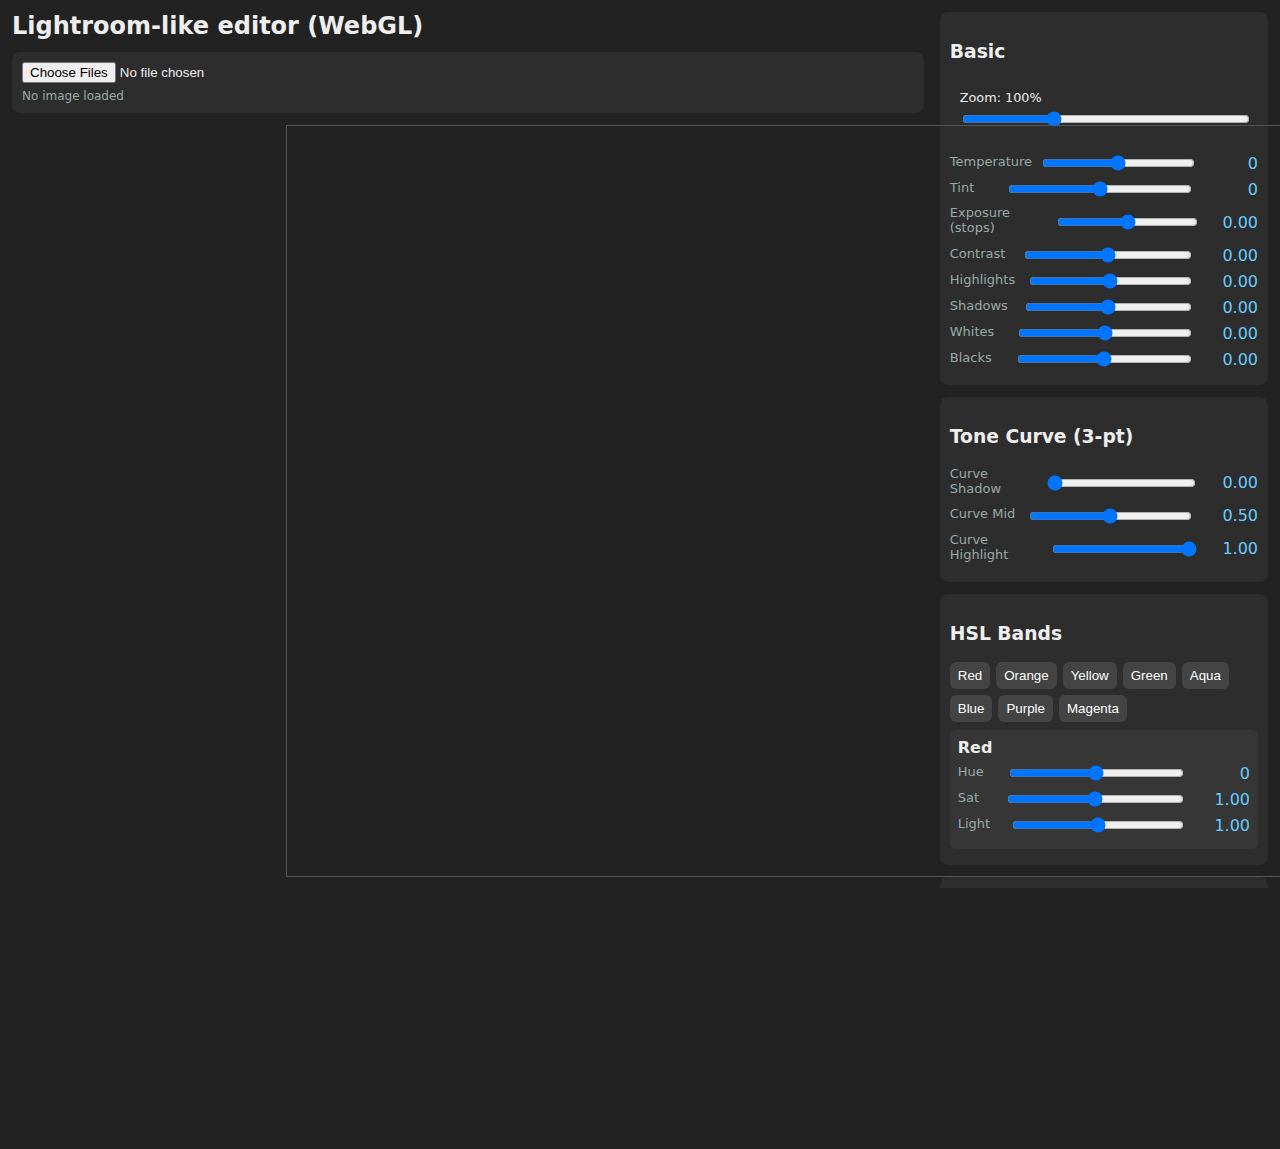
<file: frontend/free_user.html>
<!doctype html>
<html lang="en">
<head>
<meta charset="utf-8" />
<title>Lightroom-style Editor — WebGL + HTML controls</title>
<meta name="viewport" content="width=device-width,initial-scale=1" />
<link rel="stylesheet" href="./css/main.css">
<style>
  :root {
    --bg:#222; --card:#2d2d2d; --muted:#9aa; --accent:#6cf;
  }
  body{margin:12px;font-family:Inter,system-ui,Segoe UI,Roboto,Arial;background:var(--bg);color:#eee;display:flex;gap:16px}
  main{flex:1 1 auto;min-width:300px}
  aside{width:360px;max-height:calc(100vh - 24px);overflow:auto}
  .card{background:var(--card);padding:10px;border-radius:8px;margin-bottom:12px}
  .card-img{margin-left: 30%; width: 1000px; height: 1000px;}
  h2{margin:0 0 12px 0}
  canvas{width:100%;height:auto;display:block; transform: rotateX(180deg);}
  /* canvas{width:100%;height:auto;display:block; transform: rotateX(180deg);} */
  .row{display:flex;gap:8px;align-items:center;margin:6px 0}
  .row label{flex:1 1 auto;color:var(--muted);font-size:13px}
  .row input[type=range]{flex:1 1 160px}
  .value{width:56px;text-align:right;color:var(--accent);font-variant-numeric:tabular-nums}
  .group{padding:8px;border-radius:6px;background:#363636;margin-bottom:6px}
  button{background:#444;color:#fff;border:0;padding:6px 8px;border-radius:6px;cursor:pointer}
  button:hover{background:#555}
  @media(max-width:900px){body{flex-direction:column}aside{width:100%;order:2}main{order:1}}

  /* layers */
  .layer-panel {
  display: flex;
  flex-direction: column;
  gap: 6px;
}

.layer-item {
  display: flex;
  align-items: center;
  gap: 8px;
  padding: 4px 6px;
  background: #222;
  color: #eee;
  border: 1px solid #444;
  cursor: pointer;
}

.layer-item.active {
  background: #0055ff;
  color: #fff;
}

.layer-thumb {
  width: 40px;
  height: 30px;
  object-fit: cover;
  border: 1px solid #555;
}

.layer-name {
  flex: 1;
  background: transparent;
  border: none;
  color: inherit;
  font-size: 14px;
}

.layer-name:focus {
  outline: none;
  background: #333;
}

.layer-controls {
  display: flex;
  gap: 6px;
}
</style>
</head>
<body>
  <main>
    <h2>Lightroom-like editor (WebGL)</h2>

    <div class="card">
       <!-- <input id="fileInput" type="file"
       accept=".jpg,.jpeg,.png,.webp,.gif,.bmp,.avif,.cr2,.nef,.arw,.dng,.orf,.raf,.rw2"> -->
       <input 
          id="fileInput" 
          type="file" 
          multiple accept=".jpg,.jpeg,.png,.webp,.gif,.bmp,.avif,.cr2,.nef,.arw,.dng,.orf,.raf,.rw2"
        >

      <div id="status" style="font-size:12px;color:var(--muted);margin-top:6px">No image loaded</div>
    </div>


    <div class="card-img" style= "overflow:hidden;">
      <canvas id="glcanvas" width="800" height="600" style="display:block;"></canvas>
    </div>

    <!-- Gallery strip -->
    <div id="gallery" style="display:flex; overflow-x:auto; gap:8px; margin-top:12px;"></div>

  </main>

  <aside>
    <div id="controls">
      <!-- Basic panel -->
      <div class="card">
        <h3>Basic</h3>

        <div class="card">
          <label>Zoom: <span id="zoomVal">100%</span></label>
          <input id="zoomSlider" type="range" min="10" max="300" value="100">
        </div>

        <div class="row">
          <label for="temp">Temperature</label>
          <input id="temp" type="range" min="-2" max="2" step="0.1" value="0">
          <div class="value" id="tempVal">0</div>
        </div>

        <div class="row">
          <label for="tint">Tint</label>
          <input id="tint" type="range" min="-100" max="100" step="1" value="0">
          <div class="value" id="tintVal">0</div>
        </div>

        <div class="row">
          <label for="exposure">Exposure (stops)</label>
          <input id="exposure" type="range" min="-2" max="2" step="0.01" value="0">
          <div class="value" id="exposureVal">0.00</div>
        </div>

        <div class="row">
          <label for="contrast">Contrast</label>
          <input id="contrast" type="range" min="-1" max="1" step="0.01" value="0">
          <div class="value" id="contrastVal">0.00</div>
        </div>

        <div class="row">
          <label for="highlights">Highlights</label>
          <input id="highlights" type="range" min="-1" max="1" step="0.01" value="0">
          <div class="value" id="highlightsVal">0.00</div>
        </div>

        <div class="row">
          <label for="shadows">Shadows</label>
          <input id="shadows" type="range" min="-1" max="1" step="0.01" value="0">
          <div class="value" id="shadowsVal">0.00</div>
        </div>

        <div class="row">
          <label for="whites">Whites</label>
          <input id="whites" type="range" min="-1" max="1" step="0.01" value="0">
          <div class="value" id="whitesVal">0.00</div>
        </div>

        <div class="row">
          <label for="blacks">Blacks</label>
          <input id="blacks" type="range" min="-1" max="1" step="0.01" value="0">
          <div class="value" id="blacksVal">0.00</div>
        </div>
      </div>

      <!-- Curve -->
      <div class="card">
        <h3>Tone Curve (3-pt)</h3>
        <div class="row">
          <label for="curveShadow">Curve Shadow</label>
          <input id="curveShadow" type="range" min="0" max="1" step="0.01" value="0">
          <div class="value" id="curveShadowVal">0.00</div>
        </div>
        <div class="row">
          <label for="curveMid">Curve Mid</label>
          <input id="curveMid" type="range" min="0" max="1" step="0.01" value="0.5">
          <div class="value" id="curveMidVal">0.50</div>
        </div>
        <div class="row">
          <label for="curveHighlight">Curve Highlight</label>
          <input id="curveHighlight" type="range" min="0" max="1" step="0.01" value="1">
          <div class="value" id="curveHighlightVal">1.00</div>
        </div>
      </div>

      <!-- HSL -->
      <div class="card">
        <h3>HSL Bands</h3>
        <div style="display:flex;gap:6px;flex-wrap:wrap;margin-bottom:8px">
          <button onclick="showHSL('Red')">Red</button>
          <button onclick="showHSL('Orange')">Orange</button>
          <button onclick="showHSL('Yellow')">Yellow</button>
          <button onclick="showHSL('Green')">Green</button>
          <button onclick="showHSL('Aqua')">Aqua</button>
          <button onclick="showHSL('Blue')">Blue</button>
          <button onclick="showHSL('Purple')">Purple</button>
          <button onclick="showHSL('Magenta')">Magenta</button>
        </div>
        <div id="hslContainer"></div>
      </div>

      <!-- Calibration -->
      <div class="card">
        <h3>Calibration</h3>

        <div class="row">
          <label for="shadowHue">Shadow Hue</label>
          <input id="shadowHue" type="range" min="-180" max="180" step="1" value="0">
          <div class="value" id="shadowHueVal">0</div>
        </div>
        <div class="row">
          <label for="shadowTint">Shadow Tint</label>
          <input id="shadowTint" type="range" min="0" max="2" step="0.01" value="1">
          <div class="value" id="shadowTintVal">1.00</div>
        </div>

        <div style="margin-top:6px;font-size:12px;color:var(--muted)">Primaries</div>

        <div class="row">
          <label for="redHue">Red Hue</label>
          <input id="redHue" type="range" min="-30" max="30" step="0.5" value="0">
          <div class="value" id="redHueVal">0</div>
        </div>
        <div class="row">
          <label for="redSat">Red Sat</label>
          <input id="redSat" type="range" min="0" max="2" step="0.01" value="1">
          <div class="value" id="redSatVal">1.00</div>
        </div>

        <div class="row">
          <label for="greenHue">Green Hue</label>
          <input id="greenHue" type="range" min="-30" max="30" step="0.5" value="0">
          <div class="value" id="greenHueVal">0</div>
        </div>
        <div class="row">
          <label for="greenSat">Green Sat</label>
          <input id="greenSat" type="range" min="0" max="2" step="0.01" value="1">
          <div class="value" id="greenSatVal">1.00</div>
        </div>

        <div class="row">
          <label for="blueHue">Blue Hue</label>
          <input id="blueHue" type="range" min="-30" max="30" step="0.5" value="0">
          <div class="value" id="blueHueVal">0</div>
        </div>
        <div class="row">
          <label for="blueSat">Blue Sat</label>
          <input id="blueSat" type="range" min="0" max="2" step="0.01" value="1">
          <div class="value" id="blueSatVal">1.00</div>
        </div>
      </div>

      <!-- Add Layer -->
      <!-- <div class="card">
        <h3>Layers</h3>
        <div style="display:flex; gap:8px; align-items:center; margin-bottom:8px">
          <label for="layerSelect">Active Layer:</label>
          <select id="layerSelect"></select>
          <button id="addLayerBtn">Add Layer</button>
        </div>
        <div id="layerStatus" style="font-size:12px; color:var(--muted)">No layer selected</div>
      </div> -->
      <div class="card">
        <h3>Layers</h3>
        <div id="layerPanel" class="layer-panel"></div>
        <button id="addLayerBtn">+ Add Layer</button>
      </div>




      <!-- Save -->
      <div class="card">
        <div class="card">
          <input id="filenameInput" type="text" placeholder="Enter filename" />
          <select id="fileTypeSelect">
            <option value="png">PNG (.png)</option>
            <option value="jpeg">JPEG (.jpeg)</option>
            <option value="webp">WebP (.webp)</option>
          </select>
          <button id="saveBtn">Save Image</button>
          <div id="saveStatus" style="font-size:12px;color:var(--muted);margin-top:6px">
            Ready
          </div>
        </div>
      </div>


    </div>
  </aside>



<!-- for .CR2 -->
<!-- <script src="./js/rawwasm.js"></script>   -->
<!-- <script type="module" src="https://cdn.jsdelivr.net/npm/libraw-wasm@0.1.4/dist/libraw.js"></script> -->




<script>

const galleryEl = document.getElementById('gallery');

// Store image metadata
const images = [];
let currentImageIndex = null;
let copiedSettings = null;

// Simulated edit settings
// function getEditSettings(image) {
//   return image.settings || { exposure: 1.0, contrast: 1.0 };
// }


/* ---------- WebGL setup and shader (complete) ---------- */
const canvas = document.getElementById('glcanvas');
const gl = canvas.getContext('webgl');
if(!gl){ alert('WebGL not supported'); throw new Error('WebGL not supported'); }

/* ---------- Zoom logic with slider ---------- */

const zoomSlider = document.getElementById('zoomSlider'); 
const zoomVal = document.getElementById('zoomVal');

zoomSlider.addEventListener('input', () => {
  const scale = Number(zoomSlider.value) / 100;
  canvas.style.transform = `scale(${scale}) rotateX(180deg)`;
  // canvas.style.transformOrigin = 'top left';
  zoomVal.textContent = `${zoomSlider.value}%`;
});

/* ---------- Zoom logic with mouse scroll and cursor moving ---------- */

canvas.addEventListener('wheel', (event) => {
  if (!event.ctrlKey) return; // Ignore scroll unless Ctrl is held

  event.preventDefault(); // Prevent page zoom or scroll

  const delta = Math.sign(event.deltaY); // -1 for zoom in, 1 for zoom out
  let currentZoom = Number(zoomSlider.value);

  const step = 10;
  currentZoom -= delta * step;

  currentZoom = Math.max(zoomSlider.min, Math.min(zoomSlider.max, currentZoom));

  zoomSlider.value = currentZoom;
  const scale = currentZoom / 100;
  canvas.style.transform = `scale(${scale}) rotateX(180deg)`;
  zoomVal.textContent = `${currentZoom}%`;
});

let isDragging = false;
let startX = 0;
let startY = 0;
let offsetX = 0;
let offsetY = 0;
// const { offsetX, offsetY } = window; // use your stored offsets

canvas.addEventListener('mousedown', (e) => {
  isDragging = true;
  startX = e.clientX;
  startY = e.clientY;
});

canvas.addEventListener('mousemove', (e) => {
  if (!isDragging) return;

  const dx = e.clientX - startX;
  const dy = e.clientY - startY;

  offsetX += dx;
  offsetY += dy;

  startX = e.clientX;
  startY = e.clientY;

  applyTransform();
});

canvas.addEventListener('mouseup', () => {
  isDragging = false;
});

canvas.addEventListener('mouseleave', () => {
  isDragging = false;
});

function applyTransform() {
  const scale = Number(zoomSlider.value) / 100;
  canvas.style.transform = `translate(${offsetX}px, ${offsetY}px) scale(${scale}) rotateX(180deg)`;
}


// Save logic
const saveStatus = document.getElementById('saveStatus');
const fileTypeSelect = document.getElementById('fileTypeSelect');

async function saveWebGLCanvas(filenameBase = 'canvas-image') {
  const width = canvas.width;
  const height = canvas.height;
  const gl = canvas.getContext('webgl');

  saveStatus.textContent = 'Preparing download…';

  // Read pixels
  const pixels = new Uint8Array(width * height * 4);
  gl.readPixels(0, 0, width, height, gl.RGBA, gl.UNSIGNED_BYTE, pixels);

  // Offscreen canvas
  const off = document.createElement('canvas');
  off.width = width;
  off.height = height;
  const ctx = off.getContext('2d');
  const imageData = ctx.createImageData(width, height);
  imageData.data.set(pixels);

  // Flip vertically
  ctx.save();
  ctx.translate(0, height);
  ctx.scale(1, -1);
  ctx.putImageData(imageData, 0, 0);
  ctx.restore();

  // Determine type and extension
  const ext = fileTypeSelect.value; // "png", "jpeg", "webp"
  const mime = `image/${ext}`;
  const filename = `${filenameBase}.${ext}`;

  try {
    const blob = await new Promise(res => off.toBlob(res, mime, 0.92));

    if (window.showSaveFilePicker) {
      try {
        const handle = await window.showSaveFilePicker({
          suggestedName: filename,
          types: [{ description: `${ext.toUpperCase()} Image`, accept: { [mime]: [`.${ext}`] } }]
        });
        const writable = await handle.createWritable();
        await writable.write(blob);
        await writable.close();
        saveStatus.textContent = 'File saved successfully ✔';
        return;
      } catch (err) {
        console.warn('Picker failed, falling back:', err);
      }
    }

    // Fallback: auto-download
    const url = URL.createObjectURL(blob);
    const a = document.createElement('a');
    a.href = url;
    a.download = filename;
    document.body.appendChild(a);
    a.click();
    document.body.removeChild(a);
    URL.revokeObjectURL(url);

    saveStatus.textContent = 'Download started ⬇';
  } catch (err) {
    console.error('Save failed:', err);
    saveStatus.textContent = 'Save failed ✖';
  }
}

saveBtn.addEventListener('click', () => {
  draw(); // ensure GPU buffer is up to date
  const baseName = filenameInput.value.trim() || 'canvas-image';
  saveWebGLCanvas(baseName);
});






/* Vertex shader */
const vsSrc = `
attribute vec2 a_pos;
attribute vec2 a_uv;
varying vec2 v_uv;
void main() {
  v_uv = a_uv;
  gl_Position = vec4(a_pos, 0.0, 1.0);
}
`;

/* Fragment shader: Basic + Curve + HSL + Calibration */
const fsSrc = `
precision mediump float;
varying vec2 v_uv;
uniform sampler2D u_tex;

/* Basic adjustments */
uniform float u_temp;   // -1..1
uniform float u_tint;   // -1..1
uniform float u_exposure;   // stops (-2..2)
uniform float u_contrast;   // -1..1
uniform float u_highlights; // -1..1
uniform float u_shadows;    // -1..1
uniform float u_whites;     // -1..1
uniform float u_blacks;     // -1..1

/* Curve (3-pt) */
uniform float u_curveShadow;
uniform float u_curveMid;
uniform float u_curveHighlight;

/* HSL bands (8*3) */
uniform float u_hue0; uniform float u_sat0; uniform float u_lig0;
uniform float u_hue1; uniform float u_sat1; uniform float u_lig1;
uniform float u_hue2; uniform float u_sat2; uniform float u_lig2;
uniform float u_hue3; uniform float u_sat3; uniform float u_lig3;
uniform float u_hue4; uniform float u_sat4; uniform float u_lig4;
uniform float u_hue5; uniform float u_sat5; uniform float u_lig5;
uniform float u_hue6; uniform float u_sat6; uniform float u_lig6;
uniform float u_hue7; uniform float u_sat7; uniform float u_lig7;

/* Calibration */
uniform float u_shadowHue;
uniform float u_shadowTint;
uniform float u_redHue; uniform float u_redSat;
uniform float u_greenHue; uniform float u_greenSat;
uniform float u_blueHue; uniform float u_blueSat;

/* Helpers: RGB <-> HSL */
vec3 rgb2hsl(vec3 c){
  float maxc = max(max(c.r,c.g),c.b);
  float minc = min(min(c.r,c.g),c.b);
  float h = 0.0; float s = 0.0; float l = (maxc + minc) * 0.5;
  if(maxc != minc){
    float d = maxc - minc;
    s = l > 0.5 ? d / (2.0 - maxc - minc) : d / (maxc + minc);
    if(maxc == c.r) h = (c.g - c.b) / d + (c.g < c.b ? 6.0 : 0.0);
    else if(maxc == c.g) h = (c.b - c.r) / d + 2.0;
    else h = (c.r - c.g) / d + 4.0;
    h /= 6.0;
  }
  return vec3(h,s,l);
}
float hue2rgb(float p, float q, float t){
  if(t < 0.0) t += 1.0;
  if(t > 1.0) t -= 1.0;
  if(t < 1.0/6.0) return p + (q - p) * 6.0 * t;
  if(t < 1.0/2.0) return q;
  if(t < 2.0/3.0) return p + (q - p) * (2.0/3.0 - t) * 6.0;
  return p;
}
vec3 hsl2rgb(vec3 hsl){
  float h=hsl.x, s=hsl.y, l=hsl.z;
  if(s==0.0) return vec3(l);
  float q = l < 0.5 ? l*(1.0+s) : l + s - l*s;
  float p = 2.0*l - q;
  return vec3( hue2rgb(p,q,h+1.0/3.0), hue2rgb(p,q,h), hue2rgb(p,q,h-1.0/3.0) );
}

/* HSL band selector (8 bands) */
void getAdjustments(int band, out float hueShift, out float satScale, out float ligScale){
  if(band==0){hueShift=u_hue0; satScale=u_sat0; ligScale=u_lig0;}
  else if(band==1){hueShift=u_hue1; satScale=u_sat1; ligScale=u_lig1;}
  else if(band==2){hueShift=u_hue2; satScale=u_sat2; ligScale=u_lig2;}
  else if(band==3){hueShift=u_hue3; satScale=u_sat3; ligScale=u_lig3;}
  else if(band==4){hueShift=u_hue4; satScale=u_sat4; ligScale=u_lig4;}
  else if(band==5){hueShift=u_hue5; satScale=u_sat5; ligScale=u_lig5;}
  else if(band==6){hueShift=u_hue6; satScale=u_sat6; ligScale=u_lig6;}
  else {hueShift=u_hue7; satScale=u_sat7; ligScale=u_lig7;}
}

/* small helpers for calibration primaries */
float weightSmooth(float dist, float sigma){ return exp(-0.5*(dist/sigma)*(dist/sigma)); }
const float RED_HUE = 0.0;
const float GREEN_HUE = 120.0/360.0;
const float BLUE_HUE = 240.0/360.0;
float hueDist(float a, float b){
  float d = abs(a - b);
  return min(d, 1.0 - d);
}

/* simple 3-pt curve */
float applyCurve(float lum) {
  if(lum < 0.5) {
    float t = lum / 0.5;
    return mix(u_curveShadow, u_curveMid, t);
  } else {
    float t = (lum - 0.5) / 0.5;
    return mix(u_curveMid, u_curveHighlight, t);
  }
}

void main(){
  vec4 tex = texture2D(u_tex, v_uv);
  vec3 rgb = tex.rgb;

  // ---------- White balance (approx) ----------
  rgb.r *= (1.0 + u_temp * 0.15);
  rgb.b *= (1.0 - u_temp * 0.15);
  rgb.g *= (1.0 + u_tint * 0.06);
  rgb = clamp(rgb, 0.0, 1.0);

  // ---------- Exposure ----------
  rgb *= pow(2.0, u_exposure);

  // ---------- Contrast around 0.5 ----------
  rgb = (rgb - 0.5) * (1.0 + u_contrast) + 0.5;

  // ---------- Local tonal adjustments ----------
  float lum = dot(rgb, vec3(0.2126,0.7152,0.0722));
  float hFactor = smoothstep(0.5, 1.0, lum);       // highlights weight
  float sFactor = 1.0 - smoothstep(0.0, 0.5, lum); // shadows weight

  // Apply highlights/shadows/whites/blacks with scaled influence
  rgb += u_highlights * 0.25 * hFactor;
  rgb += u_shadows   * 0.25 * sFactor;
  rgb += u_whites    * 0.15 * smoothstep(0.8,1.0,lum);
  rgb += u_blacks    * 0.15 * (1.0 - smoothstep(0.0,0.2,lum));

  rgb = clamp(rgb, 0.0, 1.0);

  // ---------- Tone curve (soft blend) ----------
  float curveY = applyCurve(lum);
  rgb = mix(rgb, vec3(curveY), 0.25);

  // ---------- HSL per-band ----------
  vec3 hsl = rgb2hsl(rgb);
  int band = int(floor(hsl.x * 8.0)); // 0..7
  float hueShift, satScale, ligScale;
  getAdjustments(band, hueShift, satScale, ligScale);
  hsl.x = fract(hsl.x + hueShift / 360.0);
  hsl.y = clamp(hsl.y * satScale, 0.0, 1.0);
  hsl.z = clamp(hsl.z * ligScale, 0.0, 1.0);
  rgb = hsl2rgb(hsl);

  // ---------- Shadows calibration ----------
  float lum2 = dot(rgb, vec3(0.2126,0.7152,0.0722));
  float shadowFactor = smoothstep(0.0, 0.5, 1.0 - lum2);
  if(shadowFactor > 0.0001) {
    vec3 sh = rgb2hsl(rgb);
    sh.x = fract(sh.x + (u_shadowHue / 360.0) * shadowFactor);
    sh.y = clamp(sh.y * mix(1.0, u_shadowTint, shadowFactor), 0.0, 1.0);
    rgb = hsl2rgb(sh);
  }

  // ---------- RGB primaries calibration ----------
  vec3 p = rgb2hsl(rgb);
  float dR = hueDist(p.x, RED_HUE); float wR = weightSmooth(dR, 0.08);
  p.x = fract(p.x + (u_redHue / 360.0) * wR);
  p.y = clamp(p.y * mix(1.0, u_redSat, wR), 0.0, 1.0);

  float dG = hueDist(p.x, GREEN_HUE); float wG = weightSmooth(dG, 0.08);
  p.x = fract(p.x + (u_greenHue / 360.0) * wG);
  p.y = clamp(p.y * mix(1.0, u_greenSat, wG), 0.0, 1.0);

  float dB = hueDist(p.x, BLUE_HUE); float wB = weightSmooth(dB, 0.08);
  p.x = fract(p.x + (u_blueHue / 360.0) * wB);
  p.y = clamp(p.y * mix(1.0, u_blueSat, wB), 0.0, 1.0);

  rgb = hsl2rgb(p);

  gl_FragColor = vec4(rgb, tex.a);
}
`;

/* ---------- compile + link helpers ---------- */
function compileShader(type, src){
  const sh = gl.createShader(type);
  gl.shaderSource(sh, src);
  gl.compileShader(sh);
  if(!gl.getShaderParameter(sh, gl.COMPILE_STATUS)){
    const msg = gl.getShaderInfoLog(sh);
    console.error("Shader compile error:", msg);
    throw new Error(msg);
  }
  return sh;
}
function linkProgram(vs, fs){
  const p = gl.createProgram();
  gl.attachShader(p, vs); gl.attachShader(p, fs);
  gl.linkProgram(p);
  if(!gl.getProgramParameter(p, gl.LINK_STATUS)){
    const msg = gl.getProgramInfoLog(p);
    console.error("Program link error:", msg);
    throw new Error(msg);
  }
  return p;
}

const prog = linkProgram(compileShader(gl.VERTEX_SHADER, vsSrc), compileShader(gl.FRAGMENT_SHADER, fsSrc));
gl.useProgram(prog);

/* ---------- quad attributes ---------- */
const quad = new Float32Array([
  -1, -1,  0, 0,
   1, -1,  1, 0,
  -1,  1,  0, 1,
   1,  1,  1, 1,
]);
const buf = gl.createBuffer();
gl.bindBuffer(gl.ARRAY_BUFFER, buf);
gl.bufferData(gl.ARRAY_BUFFER, quad, gl.STATIC_DRAW);

const a_pos = gl.getAttribLocation(prog, "a_pos");
const a_uv  = gl.getAttribLocation(prog, "a_uv");
gl.enableVertexAttribArray(a_pos);
gl.enableVertexAttribArray(a_uv);
gl.vertexAttribPointer(a_pos, 2, gl.FLOAT, false, 16, 0);
gl.vertexAttribPointer(a_uv,  2, gl.FLOAT, false, 16, 8);

/* ---------- uniform locations ---------- */
/* basic */
const basicUniforms = {
  temp: gl.getUniformLocation(prog, "u_temp"),
  tint: gl.getUniformLocation(prog, "u_tint"),
  exposure: gl.getUniformLocation(prog, "u_exposure"),
  contrast: gl.getUniformLocation(prog, "u_contrast"),
  highlights: gl.getUniformLocation(prog, "u_highlights"),
  shadows: gl.getUniformLocation(prog, "u_shadows"),
  whites: gl.getUniformLocation(prog, "u_whites"),
  blacks: gl.getUniformLocation(prog, "u_blacks"),
  curveShadow: gl.getUniformLocation(prog, "u_curveShadow"),
  curveMid: gl.getUniformLocation(prog, "u_curveMid"),
  curveHighlight: gl.getUniformLocation(prog, "u_curveHighlight")
};

/* HSL */
const uniforms = {};
for(let i=0;i<8;i++){
  uniforms[`hue${i}`] = gl.getUniformLocation(prog, `u_hue${i}`);
  uniforms[`sat${i}`] = gl.getUniformLocation(prog, `u_sat${i}`);
  uniforms[`lig${i}`] = gl.getUniformLocation(prog, `u_lig${i}`);
}

/* calibration */
const calUniforms = {
  shadowHue: gl.getUniformLocation(prog, "u_shadowHue"),
  shadowTint: gl.getUniformLocation(prog, "u_shadowTint"),
  redHue: gl.getUniformLocation(prog, "u_redHue"),
  redSat: gl.getUniformLocation(prog, "u_redSat"),
  greenHue: gl.getUniformLocation(prog, "u_greenHue"),
  greenSat: gl.getUniformLocation(prog, "u_greenSat"),
  blueHue: gl.getUniformLocation(prog, "u_blueHue"),
  blueSat: gl.getUniformLocation(prog, "u_blueSat")
};

/* ---------- texture & drawing ---------- */
let tex = null;
function setTextureFromImageBitmap(bmp){
  // match canvas to image resolution for full quality
  canvas.width = bmp.width;
  canvas.height = bmp.height;
  gl.viewport(0,0,canvas.width,canvas.height);

  if(!tex) tex = gl.createTexture();
  gl.activeTexture(gl.TEXTURE0);
  gl.bindTexture(gl.TEXTURE_2D, tex);

  gl.texParameteri(gl.TEXTURE_2D, gl.TEXTURE_WRAP_S, gl.CLAMP_TO_EDGE);
  gl.texParameteri(gl.TEXTURE_2D, gl.TEXTURE_WRAP_T, gl.CLAMP_TO_EDGE);
  gl.texParameteri(gl.TEXTURE_2D, gl.TEXTURE_MIN_FILTER, gl.LINEAR);
  gl.texParameteri(gl.TEXTURE_2D, gl.TEXTURE_MAG_FILTER, gl.LINEAR);
  gl.pixelStorei(gl.UNPACK_FLIP_Y_WEBGL, true);

  gl.texImage2D(gl.TEXTURE_2D, 0, gl.RGBA, gl.RGBA, gl.UNSIGNED_BYTE, bmp);

  draw();
}

const basicValues = {
  temp: 0.0, tint: 0.0,
  exposure: 0.0, contrast: 0.0,
  highlights: 0.0, shadows: 0.0, whites: 0.0, blacks: 0.0,
  curveShadow: 0.0, curveMid: 0.5, curveHighlight: 1.0
};

const calibrationValues = {
  shadowHue:0, shadowTint:1,
  redHue:0, redSat:1,
  greenHue:0, greenSat:1,
  blueHue:0, blueSat:1
};

/* HSL groups (dynamic) */
const colorNames = ["red","orange","yellow","green","aqua","blue","purple","magenta"];
const bandNames = ["Red","Orange","Yellow","Green","Aqua","Blue","Purple","Magenta"];
const sliders = [];
(function createHSLGroups(){
  const container = document.getElementById('hslContainer');
  for(let i=0;i<8;i++){
    const g = document.createElement('div');
    g.className = 'group';
    g.id = `hsl_${bandNames[i]}`;
    g.style.display = 'none';
    g.innerHTML = `<b>${bandNames[i]}</b>
      <div class="row"><label>Hue</label><input id="hue_${i}" type="range" min="-180" max="180" step="1" value="0"><div class="value" id="hueVal_${i}">0</div></div>
      <div class="row"><label>Sat</label><input id="sat_${i}" type="range" min="0" max="2" step="0.01" value="1"><div class="value" id="satVal_${i}">1.00</div></div>
      <div class="row"><label>Light</label><input id="lig_${i}" type="range" min="0" max="2" step="0.01" value="1"><div class="value" id="ligVal_${i}">1.00</div></div>`;
    container.appendChild(g);
    const hue = document.getElementById(`hue_${i}`);
    const sat = document.getElementById(`sat_${i}`);
    const lig = document.getElementById(`lig_${i}`);
    sliders.push({hue,sat,lig});
    hue.addEventListener('input', ()=>{ document.getElementById(`hueVal_${i}`).textContent = hue.value; draw();});
    sat.addEventListener('input', ()=>{ document.getElementById(`satVal_${i}`).textContent = Number(sat.value).toFixed(2); draw();});
    lig.addEventListener('input', ()=>{ document.getElementById(`ligVal_${i}`).textContent = Number(lig.value).toFixed(2); draw();});
  }
})();
showHSL('Red');

function showHSL(color){
  if(!color) return;
  for(let b of bandNames){
    const el = document.getElementById(`hsl_${b}`);
    if(el) el.style.display = (b===color) ? 'block' : 'none';
  }
}

// /* ---------- draw() sets uniforms and renders ---------- */
// function draw() {
//   if (!tex || currentImageIndex === null) return;
//   const s = images[currentImageIndex].settings;

//   gl.clearColor(0, 0, 0, 1);
//   gl.clear(gl.COLOR_BUFFER_BIT);
//   gl.useProgram(prog);
//   gl.uniform1i(gl.getUniformLocation(prog, "u_tex"), 0);

//   // basic
//   for (const key in s.basic) {
//     gl.uniform1f(basicUniforms[key], s.basic[key]);
//   }

//   // HSL bands
//   for (let i = 0; i < 8; i++) {
//     gl.uniform1f(uniforms[`hue${i}`], s.hsl[i].hue);
//     gl.uniform1f(uniforms[`sat${i}`], s.hsl[i].sat);
//     gl.uniform1f(uniforms[`lig${i}`], s.hsl[i].lig);
//   }

//   // calibration
//   for (const key in s.calibration) {
//     gl.uniform1f(calUniforms[key], s.calibration[key]);
//   }

//   gl.drawArrays(gl.TRIANGLE_STRIP, 0, 4);
// }


// function draw() {
//   if (!tex || currentImageIndex === null) return;
//   const image = images[currentImageIndex];
//   const layer = image.layers[image.activeLayer];
//   if (layer.visible === false) {
//     gl.clearColor(0, 0, 0, 1);
//     gl.clear(gl.COLOR_BUFFER_BIT);
//     return;
//   }
//   const s = layer.settings;

//   gl.clearColor(0, 0, 0, 1);
//   gl.clear(gl.COLOR_BUFFER_BIT);
//   gl.useProgram(prog);
//   gl.uniform1i(gl.getUniformLocation(prog, "u_tex"), 0);

//   for (const key in s.basic) {
//     gl.uniform1f(basicUniforms[key], s.basic[key]);
//   }

//   for (let i = 0; i < 8; i++) {
//     gl.uniform1f(uniforms[`hue${i}`], s.hsl[i].hue);
//     gl.uniform1f(uniforms[`sat${i}`], s.hsl[i].sat);
//     gl.uniform1f(uniforms[`lig${i}`], s.hsl[i].lig);
//   }

//   for (const key in s.calibration) {
//     gl.uniform1f(calUniforms[key], s.calibration[key]);
//   }

//   gl.drawArrays(gl.TRIANGLE_STRIP, 0, 4);
// }
function draw() {
  if (!tex || currentImageIndex === null) return;

  const image = images[currentImageIndex];
  const layers = image.layers;

  if (image.layers.length === 0) {
    image.activeLayer = null;
    gl.clearColor(0, 0, 0, 1);
    gl.clear(gl.COLOR_BUFFER_BIT);
    return;
  }


  // Find the topmost visible layer
  // const visibleLayer = layers.find(layer => layer.visible);
  const visibleLayer = layers.find(layer => layer.visible !== false);
  if (!visibleLayer) {
    gl.clearColor(0, 0, 0, 1);
    gl.clear(gl.COLOR_BUFFER_BIT);
    return;
  }

  const s = visibleLayer.settings;

  gl.clearColor(0, 0, 0, 1);
  gl.clear(gl.COLOR_BUFFER_BIT);
  gl.useProgram(prog);
  gl.uniform1i(gl.getUniformLocation(prog, "u_tex"), 0);

  for (const key in s.basic) {
    gl.uniform1f(basicUniforms[key], s.basic[key]);
  }

  for (let i = 0; i < 8; i++) {
    gl.uniform1f(uniforms[`hue${i}`], s.hsl[i].hue);
    gl.uniform1f(uniforms[`sat${i}`], s.hsl[i].sat);
    gl.uniform1f(uniforms[`lig${i}`], s.hsl[i].lig);
  }

  for (const key in s.calibration) {
    gl.uniform1f(calUniforms[key], s.calibration[key]);
  }

  gl.drawArrays(gl.TRIANGLE_STRIP, 0, 4);
}






const fileInput = document.getElementById('fileInput');
const statusEl = document.getElementById('status');

fileInput.addEventListener('change', async () => {
  const files = Array.from(fileInput.files);
  if (!files.length) return;

  for (const f of files) {
    const ext = f.name.split('.').pop().toLowerCase();
    statusEl.textContent = `Loading ${f.name}...`;

    try {
      let bmp;

      if (['jpg', 'jpeg', 'png', 'webp'].includes(ext)) {
        bmp = await createImageBitmap(f, { premultiplyAlpha: 'default' });
      } else if (['cr2', 'nef', 'arw', 'dng', 'raf', 'rw2'].includes(ext)) {
        const formData = new FormData();
        formData.append('file', f);

        const res = await fetch('/upload', {
          method: 'POST',
          body: formData
        });

        if (!res.ok) throw new Error('Backend upload failed');

        const data = await res.json();
        const base64Url = data.converted;
        const blob = await fetch(base64Url).then(r => r.blob());
        bmp = await createImageBitmap(blob, { premultiplyAlpha: 'default' });
      } else {
        statusEl.textContent = `Unsupported format: ${f.name}`;
        continue;
      }

      // const image = {
      //   name: f.name,
      //   bmp,
      //   settings: {
      //     basic: { ...defaultBasicValues },
      //     calibration: { ...defaultCalibrationValues },
      //     hsl: Array(8).fill().map(() => ({ hue: 0, sat: 1, lig: 1 }))
      //   }
      // };
      const image = {
        name: f.name,
        bmp,
        layers: [
          {
            name: 'Base',
            visible: true, 
            settings: {
              basic: { ...defaultBasicValues },
              calibration: { ...defaultCalibrationValues },
              hsl: Array(8).fill().map(() => ({ hue: 0, sat: 1, lig: 1 }))
            }
          }
        ],
        activeLayer: 0
      };
      images.push(image);

      addToGallery(images.length - 1);
      statusEl.textContent = `Loaded: ${f.name}`;

      // Auto-select first image if none selected yet
      if (currentImageIndex === null) {
        selectImage(images.length - 1);
      }
    } catch (err) {
      console.error('Upload error:', err);
      statusEl.textContent = `Failed to load ${f.name}`;
    }
  }
});

// let device;
// let uniformBuffer;

const defaultBasicValues = {
  temp: 0.0, tint: 0.0,
  exposure: 0.0, contrast: 0.0,
  highlights: 0.0, shadows: 0.0, whites: 0.0, blacks: 0.0,
  curveShadow: 0.0, curveMid: 0.5, curveHighlight: 1.0
};

const defaultCalibrationValues = {
  shadowHue: 0, shadowTint: 1,
  redHue: 0, redSat: 1,
  greenHue: 0, greenSat: 1,
  blueHue: 0, blueSat: 1
};


// Add thumbnail to gallery
function addToGallery(index) {
  const bmp = images[index].bmp;
  const thumbCanvas = document.createElement('canvas');
  thumbCanvas.width = 80;
  thumbCanvas.height = 60;
  const ctx = thumbCanvas.getContext('2d');
  ctx.drawImage(bmp, 0, 0, thumbCanvas.width, thumbCanvas.height);
  thumbCanvas.toBlob(blob => {
    const img = document.createElement('img');
    img.width = 80;
    img.height = 60;
    img.style.cursor = 'pointer';
    img.style.border = '2px solid transparent';
    img.src = URL.createObjectURL(blob);
    img.onclick = () => selectImage(index);
    galleryEl.appendChild(img);
  }, 'image/png');
}


// Select image
function selectImage(index) {
  currentImageIndex = index;
  const image = images[index];
  const settings = image.settings || {};

  setTextureFromImageBitmap(image.bmp);
  applySettings(settings); // ← apply without overwriting
  draw();
  highlightGallery(index);
  statusEl.textContent = `Selected: ${image.name}`;

  // Restore sliders
  for (const [sliderId, { key, label, format }] of Object.entries(sliderMap)) {
    const slider = document.getElementById(sliderId);
    const labelEl = document.getElementById(label);
    if (!slider || !labelEl) continue;

    const val = settings[key] ?? parseFloat(slider.defaultValue);
    slider.value = val;
    labelEl.textContent = format ? format(val) : val;
  }
}

function applySettings(settings) {

  console.log('applySettings -----', settings)
  // if (!device || !uniformBuffer) {
  //   console.warn('WebGPU device or buffer not ready');
  //   return;
  // }

  const data = new Float32Array([
    settings.exposure ?? 0,
    settings.contrast ?? 0,
    settings.highlights ?? 0,
    settings.shadows ?? 0,
    settings.whites ?? 0,
    settings.blacks ?? 0,
    settings.temperature ?? 0,
    settings.tint ?? 0,
    settings.curveShadow ?? 0,
    settings.curveMid ?? 0.5,
    settings.curveHighlight ?? 1,
    settings.shadowHue ?? 0,
    settings.shadowTint ?? 1,
    settings.redHue ?? 0,
    settings.redSat ?? 1,
    settings.greenHue ?? 0,
    settings.greenSat ?? 1,
    settings.blueHue ?? 0,
    settings.blueSat ?? 1
  ]);

  // device.queue.writeBuffer(uniformBuffer, 0, data);
}


const defaultSettings = {
  zoom: 100,
  temperature: 0,
  tint: 0,
  exposure: 0,
  contrast: 0,
  highlights: 0,
  shadows: 0,
  whites: 0,
  blacks: 0,
  curveShadow: 0,
  curveMid: 0.5,
  curveHighlight: 1,
  shadowHue: 0,
  shadowTint: 1,
  redHue: 0,
  redSat: 1,
  greenHue: 0,
  greenSat: 1,
  blueHue: 0,
  blueSat: 1
};


const sliderMap = {
  zoomSlider:       { panel: 'basic', key: 'zoom',        label: 'zoomVal',        format: v => `${v}%` },
  temp:             { panel: 'basic', key: 'temp',        label: 'tempVal' },
  tint:             { panel: 'basic', key: 'tint',        label: 'tintVal' },
  exposure:         { panel: 'basic', key: 'exposure',    label: 'exposureVal',    format: v => v.toFixed(2) },
  contrast:         { panel: 'basic', key: 'contrast',    label: 'contrastVal',    format: v => v.toFixed(2) },
  highlights:       { panel: 'basic', key: 'highlights',  label: 'highlightsVal',  format: v => v.toFixed(2) },
  shadows:          { panel: 'basic', key: 'shadows',     label: 'shadowsVal',     format: v => v.toFixed(2) },
  whites:           { panel: 'basic', key: 'whites',      label: 'whitesVal',      format: v => v.toFixed(2) },
  blacks:           { panel: 'basic', key: 'blacks',      label: 'blacksVal',      format: v => v.toFixed(2) },
  curveShadow:      { panel: 'basic', key: 'curveShadow', label: 'curveShadowVal', format: v => v.toFixed(2) },
  curveMid:         { panel: 'basic', key: 'curveMid',    label: 'curveMidVal',    format: v => v.toFixed(2) },
  curveHighlight:   { panel: 'basic', key: 'curveHighlight', label: 'curveHighlightVal', format: v => v.toFixed(2) },

  shadowHue:        { panel: 'calibration', key: 'shadowHue',   label: 'shadowHueVal' },
  shadowTint:       { panel: 'calibration', key: 'shadowTint',  label: 'shadowTintVal',  format: v => v.toFixed(2) },
  redHue:           { panel: 'calibration', key: 'redHue',      label: 'redHueVal' },
  redSat:           { panel: 'calibration', key: 'redSat',      label: 'redSatVal',      format: v => v.toFixed(2) },
  greenHue:         { panel: 'calibration', key: 'greenHue',    label: 'greenHueVal' },
  greenSat:         { panel: 'calibration', key: 'greenSat',    label: 'greenSatVal',    format: v => v.toFixed(2) },
  blueHue:          { panel: 'calibration', key: 'blueHue',     label: 'blueHueVal' },
  blueSat:          { panel: 'calibration', key: 'blueSat',     label: 'blueSatVal',     format: v => v.toFixed(2) },
};

// Dynamically add HSL sliders
for (let i = 0; i < 8; i++) {
  sliderMap[`hue_${i}`] = { panel: 'hsl', index: i, key: 'hue', label: `hueVal_${i}` };
  sliderMap[`sat_${i}`] = { panel: 'hsl', index: i, key: 'sat', label: `satVal_${i}`, format: v => v.toFixed(2) };
  sliderMap[`lig_${i}`] = { panel: 'hsl', index: i, key: 'lig', label: `ligVal_${i}`, format: v => v.toFixed(2) };
}


// Slider wiring loop
// for (const [sliderId, config] of Object.entries(sliderMap)) {
//   const slider = document.getElementById(sliderId);
//   const labelEl = document.getElementById(config.label);
//   if (!slider || !labelEl) continue;

//   slider.addEventListener('input', () => {
//     const val = parseFloat(slider.value);
//     labelEl.textContent = config.format ? config.format(val) : val;

//     if (config.panel === 'hsl') {
//       const band = images[currentImageIndex].settings.hsl[config.index];
//       band[config.key] = val;
//     } else {
//       images[currentImageIndex].settings[config.panel][config.key] = val;
//     }

//     draw();
//   });
// }
for (const [sliderId, config] of Object.entries(sliderMap)) {
  const slider = document.getElementById(sliderId);
  const labelEl = document.getElementById(config.label);
  if (!slider || !labelEl) continue;

  slider.addEventListener('input', () => {
    const val = parseFloat(slider.value);
    labelEl.textContent = config.format ? config.format(val) : val;

    const image = images[currentImageIndex];
    const layer = image.layers[image.activeLayer];

    if (config.panel === 'hsl') {
      layer.settings.hsl[config.index][config.key] = val;
    } else {
      layer.settings[config.panel][config.key] = val;
    }

    draw();
  });
}





function updateSetting(panel, key, value) {
  console.log('updateSetting panel ------', panel)
  console.log('updateSetting ------ k, v', key, value)
  if (currentImageIndex !== null) {
    const image = images[currentImageIndex];
    image.settings[panel][key] = value;
    draw();
  }
}
// function updateSetting(panel, key, value) {
//   if (currentImageIndex !== null) {
//     const image = images[currentImageIndex];
//     const layer = image.layers[image.activeLayer];
//     layer.settings[panel][key] = value;
//     draw();
//   }
// }



function restoreSliders(settings) {
  for (const [sliderId, config] of Object.entries(sliderMap)) {
    const slider = document.getElementById(sliderId);
    const labelEl = document.getElementById(config.label);
    if (!slider || !labelEl) continue;

    let val;
    if (config.panel === 'hsl') {
      val = settings.hsl[config.index][config.key];
    } else {
      val = settings[config.panel][config.key];
    }

    slider.value = val;
    labelEl.textContent = config.format ? config.format(val) : val;
  }
}
// function restoreSliders(settings) {
//   for (const [sliderId, config] of Object.entries(sliderMap)) {
//     const slider = document.getElementById(sliderId);
//     const labelEl = document.getElementById(config.label);
//     if (!slider || !labelEl) continue;

//     let val;
//     if (config.panel === 'hsl') {
//       const layer = images[currentImageIndex].layers[images[currentImageIndex].activeLayer];
//       layer.settings.hsl[config.index][config.key] = val;
//     } else {
//       const layer = images[currentImageIndex].layers[images[currentImageIndex].activeLayer];
//       layer.settings[config.panel][config.key] = val;
//     }

//     if (
//       currentImageIndex === null ||
//       !images[currentImageIndex] ||
//       !images[currentImageIndex].layers?.[images[currentImageIndex].activeLayer]
//     ) return;

//     slider.value = val;
//     labelEl.textContent = config.format ? config.format(val) : val;
//   }
// }

// ################################################# LAYERS LOGIC ################################################# //

// const layerSelect = document.getElementById('layerSelect');
const addLayerBtn = document.getElementById('addLayerBtn');
const layerStatus = document.getElementById('layerStatus');
const layerPanel = document.getElementById('layerPanel');


// function addLayer(name = `Layer ${images[currentImageIndex].layers.length + 1}`) {
// console.log('addLayer click ------', name)
//   const image = images[currentImageIndex];
//   image.layers.push({
//     name,
//     settings: {
//       basic: { ...defaultBasicValues },
//       calibration: { ...defaultCalibrationValues },
//       hsl: Array(8).fill().map(() => ({ hue: 0, sat: 1, lig: 1 }))
//     }
//   });
//   image.activeLayer = image.layers.length - 1;
//   updateLayerUI();
//   restoreSliders(image.layers[image.activeLayer].settings);
//   draw();
// }
function addLayer(name = `Layer ${images[currentImageIndex].layers.length + 1}`) {
  const image = images[currentImageIndex];

  image.layers.unshift({
    name,
    visible: true,
    settings: {
      basic: { ...defaultBasicValues },
      calibration: { ...defaultCalibrationValues },
      hsl: Array(8).fill().map(() => ({ hue: 0, sat: 1, lig: 1 }))
    }
  });

  image.activeLayer = 0; // newest layer becomes active
  updateLayerUI();       // re-render layer stack
  restoreSliders(image.layers[0].settings); // update sliders
  draw();                // re-render canvas
}



function switchLayer(index) {
  const image = images[currentImageIndex];
  image.activeLayer = index;
  updateLayerUI();
  restoreSliders(image.layers[index].settings);
  draw();
}


// function updateLayerUI() {
//   const image = images[currentImageIndex];
//   layerSelect.innerHTML = '';
//   image.layers.forEach((layer, i) => {
//     const opt = document.createElement('option');
//     opt.value = i;
//     opt.textContent = layer.name;
//     if (i === image.activeLayer) opt.selected = true;
//     layerSelect.appendChild(opt);
//   });
//   layerStatus.textContent = `Editing: ${image.layers[image.activeLayer].name}`;
// }
function updateLayerUI() {
  const image = images[currentImageIndex];
  layerPanel.innerHTML = '';

  image.layers.forEach((layer, i) => {
    const div = document.createElement('div');
    div.className = 'layer-item' + (i === image.activeLayer ? ' active' : '');
    div.onclick = () => switchLayer(i);

    // Thumbnail
    const thumb = document.createElement('img');
    thumb.className = 'layer-thumb';
    const canvas = document.createElement('canvas');
    canvas.width = 40;
    canvas.height = 30;
    const ctx = canvas.getContext('2d');
    ctx.drawImage(image.bmp, 0, 0, canvas.width, canvas.height);
    canvas.toBlob(blob => {
      thumb.src = URL.createObjectURL(blob);
    }, 'image/png');

    // Editable name
    const nameInput = document.createElement('input');
    nameInput.className = 'layer-name';
    nameInput.value = layer.name;
    nameInput.oninput = (e) => {
      layer.name = e.target.value;
      // updateLayerUI(); // re-render to reflect name
    };
    
    nameInput.onclick = (e) => {
      e.stopPropagation(); // prevent layer switch
    };

    nameInput.onmousedown = (e) => {
      e.stopPropagation(); // prevent parent from hijacking focus
    };

    nameInput.onkeydown = (e) => {
      e.stopPropagation(); // prevent accidental bubbling
    };

    // Controls
    const controls = document.createElement('div');
    controls.className = 'layer-controls';

    const eye = document.createElement('button');
    eye.textContent = layer.visible === false ? '🙈' : '👁️';
    eye.onclick = (e) => {
      e.stopPropagation();
      layer.visible = !layer.visible;
      updateLayerUI();
      draw();
    };

    const del = document.createElement('button');
    del.textContent = '🗑️';
    del.onclick = (e) => {
      e.stopPropagation();
      image.layers.splice(i, 1);
      if (image.activeLayer >= image.layers.length) image.activeLayer = image.layers.length - 1;
      updateLayerUI();
      restoreSliders(image.layers[image.activeLayer].settings);
      draw();
    };

    controls.appendChild(eye);
    controls.appendChild(del);

    div.appendChild(thumb);
    div.appendChild(nameInput);
    div.appendChild(controls);
    layerPanel.appendChild(div);
  });
}




addLayerBtn.addEventListener('click', () => {
  if (currentImageIndex !== null) addLayer();
});
// addLayerBtn.onclick = () => {
//   if (currentImageIndex !== null) addLayer();
//   const image = images[currentImageIndex];
//   const newLayer = {
//     name: `Layer ${image.layers.length + 1}`,
//     visible: true,
//     settings: {
//       basic: { ...defaultBasicValues },
//       calibration: { ...defaultCalibrationValues },
//       hsl: Array(8).fill().map(() => ({ hue: 0, sat: 1, lig: 1 }))
//     }
//   };
//   image.layers.push(newLayer);
//   image.activeLayer = image.layers.length - 1;
//   updateLayerUI();
//   restoreSliders(newLayer.settings);
//   draw();
// };


function selectImage(index) {
  currentImageIndex = index;
  const image = images[index];
  setTextureFromImageBitmap(image.bmp);
  updateLayerUI();
  restoreSliders(image.layers[image.activeLayer].settings);
  draw();
  highlightGallery(index);
  statusEl.textContent = `Selected: ${image.name}`;
}


// ################################################# END LAYERS LOGIC ################################################# //

// Highlight selected thumbnail
function highlightGallery(index) {
  Array.from(galleryEl.children).forEach((el, i) => {
    el.style.border = i === index ? '2px solid #00f' : '2px solid transparent';
  });
}

// Copy/paste settings
function copySettings() {
  if (currentImageIndex !== null) {
    copiedSettings = getEditSettings(images[currentImageIndex]);
    statusEl.textContent = 'Settings copied';
  }
}
function pasteSettings() {
  if (copiedSettings && currentImageIndex !== null) {
    applySettings(images[currentImageIndex], copiedSettings);
    statusEl.textContent = 'Settings pasted';
  }
}

// Keyboard shortcuts (optional)
document.addEventListener('keydown', e => {
  if (e.ctrlKey && e.key === 'c') copySettings();
  if (e.ctrlKey && e.key === 'v') pasteSettings();
});



/* ---------- helpers to wire UI sliders to JS state ---------- */
function wireBasic(id, field, fmt = v => v.toFixed(2), transform = v => v){
  const el = document.getElementById(id);
  const valEl = document.getElementById(id + 'Val');
  if(!el) { console.warn('Missing slider', id); return; }
  if(valEl) valEl.textContent = fmt(basicValues[field]);
  el.addEventListener('input', ()=>{
    const raw = Number(el.value);
    basicValues[field] = transform(raw);
    if(valEl) valEl.textContent = fmt(raw);
    draw();
  });
}

/* map slider ranges => shader domain */
wireBasic('temp', 'temp', v => `${v}`, v => v/100.0);
wireBasic('tint', 'tint', v => `${v}`, v => v/100.0);
wireBasic('exposure', 'exposure', v => Number(v).toFixed(2), v => v);
wireBasic('contrast', 'contrast', v => Number(v).toFixed(2), v => v);
wireBasic('highlights', 'highlights', v => Number(v).toFixed(2), v => v);
wireBasic('shadows', 'shadows', v => Number(v).toFixed(2), v => v);
wireBasic('whites', 'whites', v => Number(v).toFixed(2), v => v);
wireBasic('blacks', 'blacks', v => Number(v).toFixed(2), v => v);

wireBasic('curveShadow', 'curveShadow', v => Number(v).toFixed(2), v => v);
wireBasic('curveMid', 'curveMid', v => Number(v).toFixed(2), v => v);
wireBasic('curveHighlight', 'curveHighlight', v => Number(v).toFixed(2), v => v);

/* ---------- calibration wiring ---------- */
function wireCal(id, field, fmt = v => v.toFixed(2), transform = v => v){
  const el = document.getElementById(id);
  const valEl = document.getElementById(id + 'Val');
  if(!el) { console.warn('Missing calib slider', id); return; }
  if(valEl) valEl.textContent = fmt(calibrationValues[field]);
  el.addEventListener('input', ()=>{
    const raw = Number(el.value);
    calibrationValues[field] = transform(raw);
    if(valEl) valEl.textContent = fmt(raw);
    draw();
  });
}

wireCal('shadowHue','shadowHue', v => `${v}`, v => v);
wireCal('shadowTint','shadowTint', v => Number(v).toFixed(2), v => v);

wireCal('redHue','redHue', v => `${v}`, v => v);
wireCal('redSat','redSat', v => Number(v).toFixed(2), v => v);
wireCal('greenHue','greenHue', v => `${v}`, v => v);
wireCal('greenSat','greenSat', v => Number(v).toFixed(2), v => v);
wireCal('blueHue','blueHue', v => `${v}`, v => v);
wireCal('blueSat','blueSat', v => Number(v).toFixed(2), v => v);

/* ---------- small sanity logs (helpful during dev) ---------- */
console.log('Uniform locations basicUniforms:', basicUniforms);
console.log('HSL uniform map sample:', uniforms.hue0, uniforms.sat0, uniforms.lig0);
console.log('Calibration uniform map sample:', calUniforms.shadowHue, calUniforms.redHue);

/* draw will run automatically when image is set and sliders move */
</script>

<!-- <script type="module">
import * as LibRawModule from "https://cdn.jsdelivr.net/npm/libraw-wasm@1.1.2/dist/index.mjs";

const LibRaw = await LibRawModule.default?.() || LibRawModule.LibRaw?.();

// const canvas = document.getElementById('glcanvas');
// const gl = canvas.getContext('webgl');
// const fileInput = document.getElementById('fileInput');
const status = document.getElementById('status');
let texture = null;
let imageWidth = 0, imageHeight = 0;

fileInput.addEventListener("change", async (e) => {
  const file = e.target.files[0];
  if (!file) return;

  status.textContent = `Loading ${file.name}...`;

  try {
    const buffer = await file.arrayBuffer();

    if (file.name.toLowerCase().endsWith(".cr2")) {
      const libraw = await LibRaw();
      const raw = libraw.decode(new Uint8Array(buffer));
      const imgData = new Uint8ClampedArray(raw.data);
      imageWidth = raw.width;
      imageHeight = raw.height;

      const imageBitmap = await createImageBitmap(
        new ImageData(imgData, imageWidth, imageHeight)
      );
      uploadToGL(imageBitmap);
      status.textContent = "RAW image loaded successfully.";
    } else {
      const img = new Image();
      img.onload = () => {
        uploadToGL(img);
        status.textContent = "Standard image loaded.";
      };
      img.src = URL.createObjectURL(file);
    }

  } catch (err) {
    console.error(err);
    status.textContent = "Failed to load image.";
  }
});

function uploadToGL(image) {
  canvas.width = image.width;
  canvas.height = image.height;
  imageWidth = image.width;
  imageHeight = image.height;

  if (texture) gl.deleteTexture(texture);
  texture = gl.createTexture();
  gl.bindTexture(gl.TEXTURE_2D, texture);
  gl.texParameteri(gl.TEXTURE_2D, gl.TEXTURE_WRAP_S, gl.CLAMP_TO_EDGE);
  gl.texParameteri(gl.TEXTURE_2D, gl.TEXTURE_WRAP_T, gl.CLAMP_TO_EDGE);
  gl.texParameteri(gl.TEXTURE_2D, gl.TEXTURE_MIN_FILTER, gl.LINEAR);
  gl.texParameteri(gl.TEXTURE_2D, gl.TEXTURE_MAG_FILTER, gl.LINEAR);
  gl.texImage2D(gl.TEXTURE_2D, 0, gl.RGBA, gl.RGBA, gl.UNSIGNED_BYTE, image);

  draw(); // call your WebGL shader render function
}
</script> -->



</body>
</html>
</file>
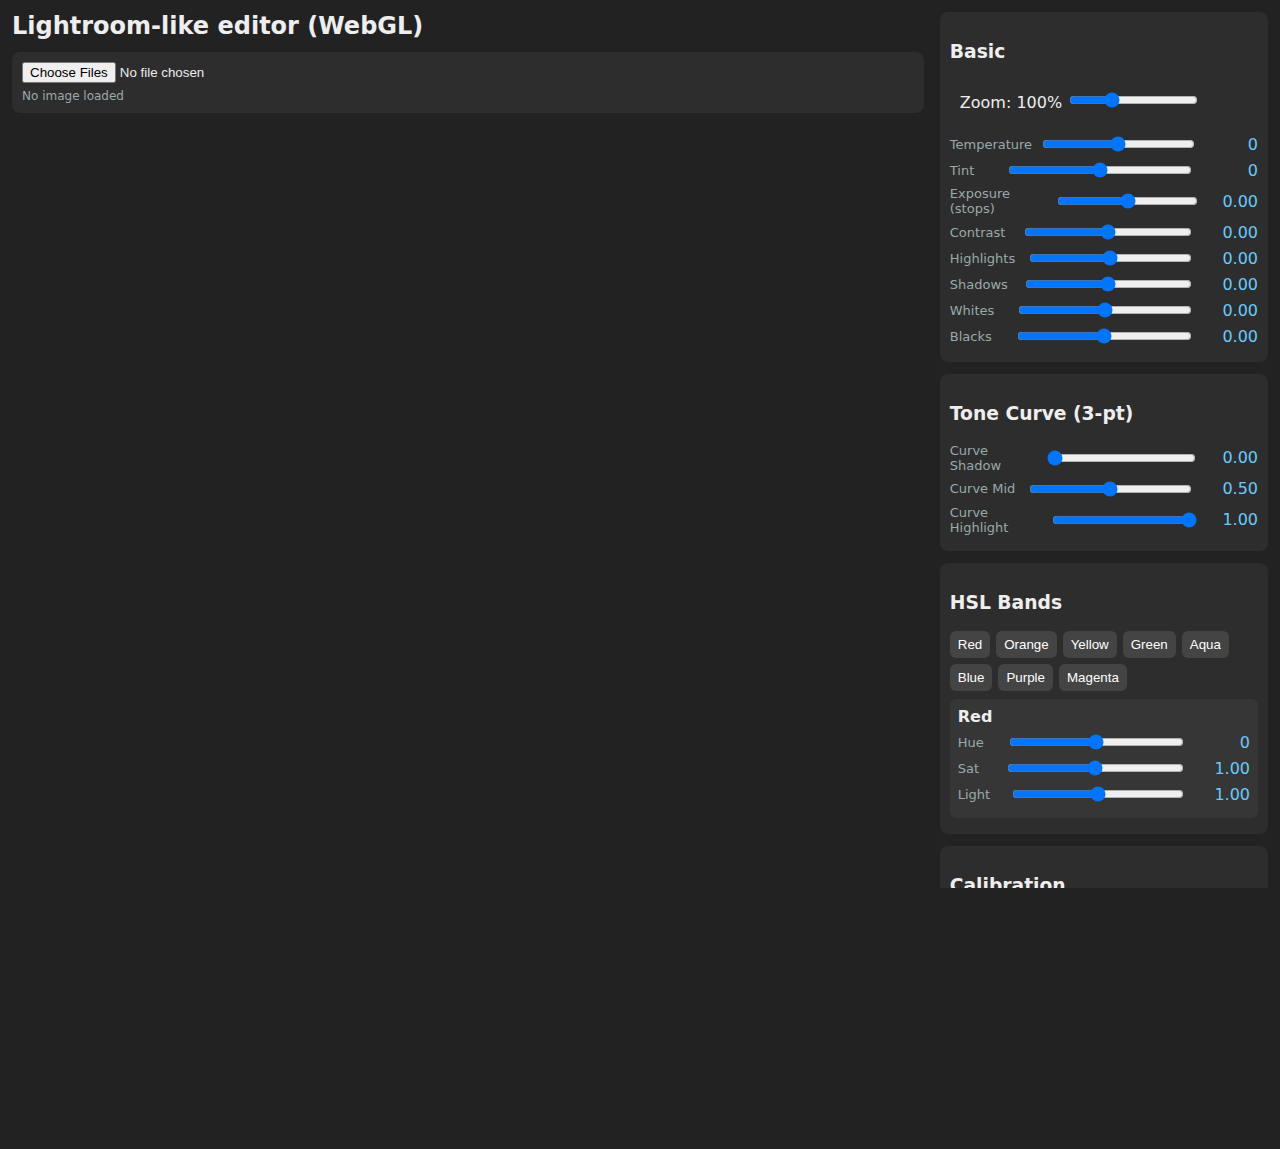
<file: frontend/index_gpu.html>
<!doctype html>
<html lang="en">
<head>
<meta charset="utf-8" />
<title>Lightroom-style Editor — WebGL + HTML controls</title>
<meta name="viewport" content="width=device-width,initial-scale=1" />
<style>
  :root {
    --bg:#222; --card:#2d2d2d; --muted:#9aa; --accent:#6cf;
  }
  body{margin:12px;font-family:Inter,system-ui,Segoe UI,Roboto,Arial;background:var(--bg);color:#eee;display:flex;gap:16px}
  main{flex:1 1 auto;min-width:300px}
  aside{width:360px;max-height:calc(100vh - 24px);overflow:auto}
  .card{background:var(--card);padding:10px;border-radius:8px;margin-bottom:12px}
  .card-img{margin-left: 30%; width: 1000px; height: 1000px;}
  h2{margin:0 0 12px 0}
  canvas{width:100%;height:auto;display:block; transform: rotateX(180deg);}
  /* canvas{width:100%;height:auto;display:block; transform: rotateX(180deg);} */
  .row{display:flex;gap:8px;align-items:center;margin:6px 0}
  .row label{flex:1 1 auto;color:var(--muted);font-size:13px}
  .row input[type=range]{flex:1 1 160px}
  .value{width:56px;text-align:right;color:var(--accent);font-variant-numeric:tabular-nums}
  .group{padding:8px;border-radius:6px;background:#363636;margin-bottom:6px}
  button{background:#444;color:#fff;border:0;padding:6px 8px;border-radius:6px;cursor:pointer}
  button:hover{background:#555}
  @media(max-width:900px){body{flex-direction:column}aside{width:100%;order:2}main{order:1}}
</style>
</head>
<body>
  <main>
    <h2>Lightroom-like editor (WebGL)</h2>

    <div class="card">
       <!-- <input id="fileInput" type="file"
       accept=".jpg,.jpeg,.png,.webp,.gif,.bmp,.avif,.cr2,.nef,.arw,.dng,.orf,.raf,.rw2"> -->
       <input 
          id="fileInput" 
          type="file" 
          multiple accept=".jpg,.jpeg,.png,.webp,.gif,.bmp,.avif,.cr2,.nef,.arw,.dng,.orf,.raf,.rw2"
        >

      <div id="status" style="font-size:12px;color:var(--muted);margin-top:6px">No image loaded</div>
    </div>


    <div class="card-img" style= "overflow:hidden;">
      <canvas id="glcanvas" width="800" height="600" style="display:block;"></canvas>
    </div>

    <!-- Gallery strip -->
    <div id="gallery" style="display:flex; overflow-x:auto; gap:8px; margin-top:12px;"></div>

  </main>

  <aside>
    <div id="controls">
      <!-- Basic panel -->
      <div class="card">
        <h3>Basic</h3>

        <div class="card">
          <label>Zoom: <span id="zoomVal">100%</span></label>
          <input id="zoomSlider" type="range" min="10" max="300" value="100">
        </div>

        <div class="row">
          <label for="temp">Temperature</label>
          <input id="temp" type="range" min="-100" max="100" step="1" value="0">
          <div class="value" id="tempVal">0</div>
        </div>

        <div class="row">
          <label for="tint">Tint</label>
          <input id="tint" type="range" min="-100" max="100" step="1" value="0">
          <div class="value" id="tintVal">0</div>
        </div>

        <div class="row">
          <label for="exposure">Exposure (stops)</label>
          <input id="exposure" type="range" min="-2" max="2" step="0.01" value="0">
          <div class="value" id="exposureVal">0.00</div>
        </div>

        <div class="row">
          <label for="contrast">Contrast</label>
          <input id="contrast" type="range" min="-1" max="1" step="0.01" value="0">
          <div class="value" id="contrastVal">0.00</div>
        </div>

        <div class="row">
          <label for="highlights">Highlights</label>
          <input id="highlights" type="range" min="-1" max="1" step="0.01" value="0">
          <div class="value" id="highlightsVal">0.00</div>
        </div>

        <div class="row">
          <label for="shadows">Shadows</label>
          <input id="shadows" type="range" min="-1" max="1" step="0.01" value="0">
          <div class="value" id="shadowsVal">0.00</div>
        </div>

        <div class="row">
          <label for="whites">Whites</label>
          <input id="whites" type="range" min="-1" max="1" step="0.01" value="0">
          <div class="value" id="whitesVal">0.00</div>
        </div>

        <div class="row">
          <label for="blacks">Blacks</label>
          <input id="blacks" type="range" min="-1" max="1" step="0.01" value="0">
          <div class="value" id="blacksVal">0.00</div>
        </div>
      </div>

      <!-- Curve -->
      <div class="card">
        <h3>Tone Curve (3-pt)</h3>
        <div class="row">
          <label for="curveShadow">Curve Shadow</label>
          <input id="curveShadow" type="range" min="0" max="1" step="0.01" value="0">
          <div class="value" id="curveShadowVal">0.00</div>
        </div>
        <div class="row">
          <label for="curveMid">Curve Mid</label>
          <input id="curveMid" type="range" min="0" max="1" step="0.01" value="0.5">
          <div class="value" id="curveMidVal">0.50</div>
        </div>
        <div class="row">
          <label for="curveHighlight">Curve Highlight</label>
          <input id="curveHighlight" type="range" min="0" max="1" step="0.01" value="1">
          <div class="value" id="curveHighlightVal">1.00</div>
        </div>
      </div>

      <!-- HSL -->
      <div class="card">
        <h3>HSL Bands</h3>
        <div style="display:flex;gap:6px;flex-wrap:wrap;margin-bottom:8px">
          <button onclick="showHSL('Red')">Red</button>
          <button onclick="showHSL('Orange')">Orange</button>
          <button onclick="showHSL('Yellow')">Yellow</button>
          <button onclick="showHSL('Green')">Green</button>
          <button onclick="showHSL('Aqua')">Aqua</button>
          <button onclick="showHSL('Blue')">Blue</button>
          <button onclick="showHSL('Purple')">Purple</button>
          <button onclick="showHSL('Magenta')">Magenta</button>
        </div>
        <div id="hslContainer"></div>
      </div>

      <!-- Calibration -->
      <div class="card">
        <h3>Calibration</h3>

        <div class="row">
          <label for="shadowHue">Shadow Hue</label>
          <input id="shadowHue" type="range" min="-180" max="180" step="1" value="0">
          <div class="value" id="shadowHueVal">0</div>
        </div>
        <div class="row">
          <label for="shadowTint">Shadow Tint</label>
          <input id="shadowTint" type="range" min="0" max="2" step="0.01" value="1">
          <div class="value" id="shadowTintVal">1.00</div>
        </div>

        <div style="margin-top:6px;font-size:12px;color:var(--muted)">Primaries</div>

        <div class="row">
          <label for="redHue">Red Hue</label>
          <input id="redHue" type="range" min="-30" max="30" step="0.5" value="0">
          <div class="value" id="redHueVal">0</div>
        </div>
        <div class="row">
          <label for="redSat">Red Sat</label>
          <input id="redSat" type="range" min="0" max="2" step="0.01" value="1">
          <div class="value" id="redSatVal">1.00</div>
        </div>

        <div class="row">
          <label for="greenHue">Green Hue</label>
          <input id="greenHue" type="range" min="-30" max="30" step="0.5" value="0">
          <div class="value" id="greenHueVal">0</div>
        </div>
        <div class="row">
          <label for="greenSat">Green Sat</label>
          <input id="greenSat" type="range" min="0" max="2" step="0.01" value="1">
          <div class="value" id="greenSatVal">1.00</div>
        </div>

        <div class="row">
          <label for="blueHue">Blue Hue</label>
          <input id="blueHue" type="range" min="-30" max="30" step="0.5" value="0">
          <div class="value" id="blueHueVal">0</div>
        </div>
        <div class="row">
          <label for="blueSat">Blue Sat</label>
          <input id="blueSat" type="range" min="0" max="2" step="0.01" value="1">
          <div class="value" id="blueSatVal">1.00</div>
        </div>
      </div>


      <!-- Save -->
      <div class="card">
        <div class="card">
          <input id="filenameInput" type="text" placeholder="Enter filename" />
          <select id="fileTypeSelect">
            <option value="png">PNG (.png)</option>
            <option value="jpeg">JPEG (.jpeg)</option>
            <option value="webp">WebP (.webp)</option>
          </select>
          <button id="saveBtn">Save Image</button>
          <div id="saveStatus" style="font-size:12px;color:var(--muted);margin-top:6px">
            Ready
          </div>
        </div>
      </div>


    </div>
  </aside>



<!-- for .CR2 -->
<!-- <script src="./js/rawwasm.js"></script>   -->
<!-- <script type="module" src="https://cdn.jsdelivr.net/npm/libraw-wasm@0.1.4/dist/libraw.js"></script> -->




<script>

const galleryEl = document.getElementById('gallery');

// Store image metadata
const images = [];
let currentImageIndex = null;
let copiedSettings = null;

// Simulated edit settings
// function getEditSettings(image) {
//   return image.settings || { exposure: 1.0, contrast: 1.0 };
// }


/* ---------- WebGL setup and shader (complete) ---------- */
const canvas = document.getElementById('glcanvas');
const gl = canvas.getContext('webgl');
if(!gl){ alert('WebGL not supported'); throw new Error('WebGL not supported'); }

/* ---------- Zoom logic with slider ---------- */

const zoomSlider = document.getElementById('zoomSlider'); 
const zoomVal = document.getElementById('zoomVal');

zoomSlider.addEventListener('input', () => {
  const scale = Number(zoomSlider.value) / 100;
  canvas.style.transform = `scale(${scale}) rotateX(180deg)`;
  // canvas.style.transformOrigin = 'top left';
  zoomVal.textContent = `${zoomSlider.value}%`;
});

/* ---------- Zoom logic with mouse scroll and cursor moving ---------- */

canvas.addEventListener('wheel', (event) => {
  if (!event.ctrlKey) return; // Ignore scroll unless Ctrl is held

  event.preventDefault(); // Prevent page zoom or scroll

  const delta = Math.sign(event.deltaY); // -1 for zoom in, 1 for zoom out
  let currentZoom = Number(zoomSlider.value);

  const step = 10;
  currentZoom -= delta * step;

  currentZoom = Math.max(zoomSlider.min, Math.min(zoomSlider.max, currentZoom));

  zoomSlider.value = currentZoom;
  const scale = currentZoom / 100;
  canvas.style.transform = `scale(${scale}) rotateX(180deg)`;
  zoomVal.textContent = `${currentZoom}%`;
});

let isDragging = false;
let startX = 0;
let startY = 0;
let offsetX = 0;
let offsetY = 0;
// const { offsetX, offsetY } = window; // use your stored offsets

canvas.addEventListener('mousedown', (e) => {
  isDragging = true;
  startX = e.clientX;
  startY = e.clientY;
});

canvas.addEventListener('mousemove', (e) => {
  if (!isDragging) return;

  const dx = e.clientX - startX;
  const dy = e.clientY - startY;

  offsetX += dx;
  offsetY += dy;

  startX = e.clientX;
  startY = e.clientY;

  applyTransform();
});

canvas.addEventListener('mouseup', () => {
  isDragging = false;
});

canvas.addEventListener('mouseleave', () => {
  isDragging = false;
});

function applyTransform() {
  const scale = Number(zoomSlider.value) / 100;
  canvas.style.transform = `translate(${offsetX}px, ${offsetY}px) scale(${scale}) rotateX(180deg)`;
}


// Save logic
const saveStatus = document.getElementById('saveStatus');
const fileTypeSelect = document.getElementById('fileTypeSelect');

async function saveWebGLCanvas(filenameBase = 'canvas-image') {
  const width = canvas.width;
  const height = canvas.height;
  const gl = canvas.getContext('webgl');

  saveStatus.textContent = 'Preparing download…';

  // Read pixels
  const pixels = new Uint8Array(width * height * 4);
  gl.readPixels(0, 0, width, height, gl.RGBA, gl.UNSIGNED_BYTE, pixels);

  // Offscreen canvas
  const off = document.createElement('canvas');
  off.width = width;
  off.height = height;
  const ctx = off.getContext('2d');
  const imageData = ctx.createImageData(width, height);
  imageData.data.set(pixels);

  // Flip vertically
  ctx.save();
  ctx.translate(0, height);
  ctx.scale(1, -1);
  ctx.putImageData(imageData, 0, 0);
  ctx.restore();

  // Determine type and extension
  const ext = fileTypeSelect.value; // "png", "jpeg", "webp"
  const mime = `image/${ext}`;
  const filename = `${filenameBase}.${ext}`;

  try {
    const blob = await new Promise(res => off.toBlob(res, mime, 0.92));

    if (window.showSaveFilePicker) {
      try {
        const handle = await window.showSaveFilePicker({
          suggestedName: filename,
          types: [{ description: `${ext.toUpperCase()} Image`, accept: { [mime]: [`.${ext}`] } }]
        });
        const writable = await handle.createWritable();
        await writable.write(blob);
        await writable.close();
        saveStatus.textContent = 'File saved successfully ✔';
        return;
      } catch (err) {
        console.warn('Picker failed, falling back:', err);
      }
    }

    // Fallback: auto-download
    const url = URL.createObjectURL(blob);
    const a = document.createElement('a');
    a.href = url;
    a.download = filename;
    document.body.appendChild(a);
    a.click();
    document.body.removeChild(a);
    URL.revokeObjectURL(url);

    saveStatus.textContent = 'Download started ⬇';
  } catch (err) {
    console.error('Save failed:', err);
    saveStatus.textContent = 'Save failed ✖';
  }
}

saveBtn.addEventListener('click', () => {
  draw(); // ensure GPU buffer is up to date
  const baseName = filenameInput.value.trim() || 'canvas-image';
  saveWebGLCanvas(baseName);
});






/* Vertex shader */
const vsSrc = `
attribute vec2 a_pos;
attribute vec2 a_uv;
varying vec2 v_uv;
void main() {
  v_uv = a_uv;
  gl_Position = vec4(a_pos, 0.0, 1.0);
}
`;

/* Fragment shader: Basic + Curve + HSL + Calibration */
const fsSrc = `
precision mediump float;
varying vec2 v_uv;
uniform sampler2D u_tex;

/* Basic adjustments */
uniform float u_temp;   // -1..1
uniform float u_tint;   // -1..1
uniform float u_exposure;   // stops (-2..2)
uniform float u_contrast;   // -1..1
uniform float u_highlights; // -1..1
uniform float u_shadows;    // -1..1
uniform float u_whites;     // -1..1
uniform float u_blacks;     // -1..1

/* Curve (3-pt) */
uniform float u_curveShadow;
uniform float u_curveMid;
uniform float u_curveHighlight;

/* HSL bands (8*3) */
uniform float u_hue0; uniform float u_sat0; uniform float u_lig0;
uniform float u_hue1; uniform float u_sat1; uniform float u_lig1;
uniform float u_hue2; uniform float u_sat2; uniform float u_lig2;
uniform float u_hue3; uniform float u_sat3; uniform float u_lig3;
uniform float u_hue4; uniform float u_sat4; uniform float u_lig4;
uniform float u_hue5; uniform float u_sat5; uniform float u_lig5;
uniform float u_hue6; uniform float u_sat6; uniform float u_lig6;
uniform float u_hue7; uniform float u_sat7; uniform float u_lig7;

/* Calibration */
uniform float u_shadowHue;
uniform float u_shadowTint;
uniform float u_redHue; uniform float u_redSat;
uniform float u_greenHue; uniform float u_greenSat;
uniform float u_blueHue; uniform float u_blueSat;

/* Helpers: RGB <-> HSL */
vec3 rgb2hsl(vec3 c){
  float maxc = max(max(c.r,c.g),c.b);
  float minc = min(min(c.r,c.g),c.b);
  float h = 0.0; float s = 0.0; float l = (maxc + minc) * 0.5;
  if(maxc != minc){
    float d = maxc - minc;
    s = l > 0.5 ? d / (2.0 - maxc - minc) : d / (maxc + minc);
    if(maxc == c.r) h = (c.g - c.b) / d + (c.g < c.b ? 6.0 : 0.0);
    else if(maxc == c.g) h = (c.b - c.r) / d + 2.0;
    else h = (c.r - c.g) / d + 4.0;
    h /= 6.0;
  }
  return vec3(h,s,l);
}
float hue2rgb(float p, float q, float t){
  if(t < 0.0) t += 1.0;
  if(t > 1.0) t -= 1.0;
  if(t < 1.0/6.0) return p + (q - p) * 6.0 * t;
  if(t < 1.0/2.0) return q;
  if(t < 2.0/3.0) return p + (q - p) * (2.0/3.0 - t) * 6.0;
  return p;
}
vec3 hsl2rgb(vec3 hsl){
  float h=hsl.x, s=hsl.y, l=hsl.z;
  if(s==0.0) return vec3(l);
  float q = l < 0.5 ? l*(1.0+s) : l + s - l*s;
  float p = 2.0*l - q;
  return vec3( hue2rgb(p,q,h+1.0/3.0), hue2rgb(p,q,h), hue2rgb(p,q,h-1.0/3.0) );
}

/* HSL band selector (8 bands) */
void getAdjustments(int band, out float hueShift, out float satScale, out float ligScale){
  if(band==0){hueShift=u_hue0; satScale=u_sat0; ligScale=u_lig0;}
  else if(band==1){hueShift=u_hue1; satScale=u_sat1; ligScale=u_lig1;}
  else if(band==2){hueShift=u_hue2; satScale=u_sat2; ligScale=u_lig2;}
  else if(band==3){hueShift=u_hue3; satScale=u_sat3; ligScale=u_lig3;}
  else if(band==4){hueShift=u_hue4; satScale=u_sat4; ligScale=u_lig4;}
  else if(band==5){hueShift=u_hue5; satScale=u_sat5; ligScale=u_lig5;}
  else if(band==6){hueShift=u_hue6; satScale=u_sat6; ligScale=u_lig6;}
  else {hueShift=u_hue7; satScale=u_sat7; ligScale=u_lig7;}
}

/* small helpers for calibration primaries */
float weightSmooth(float dist, float sigma){ return exp(-0.5*(dist/sigma)*(dist/sigma)); }
const float RED_HUE = 0.0;
const float GREEN_HUE = 120.0/360.0;
const float BLUE_HUE = 240.0/360.0;
float hueDist(float a, float b){
  float d = abs(a - b);
  return min(d, 1.0 - d);
}

/* simple 3-pt curve */
float applyCurve(float lum) {
  if(lum < 0.5) {
    float t = lum / 0.5;
    return mix(u_curveShadow, u_curveMid, t);
  } else {
    float t = (lum - 0.5) / 0.5;
    return mix(u_curveMid, u_curveHighlight, t);
  }
}

void main(){
  vec4 tex = texture2D(u_tex, v_uv);
  vec3 rgb = tex.rgb;

  // ---------- White balance (approx) ----------
  rgb.r *= (1.0 + u_temp * 0.15);
  rgb.b *= (1.0 - u_temp * 0.15);
  rgb.g *= (1.0 + u_tint * 0.06);
  rgb = clamp(rgb, 0.0, 1.0);

  // ---------- Exposure ----------
  rgb *= pow(2.0, u_exposure);

  // ---------- Contrast around 0.5 ----------
  rgb = (rgb - 0.5) * (1.0 + u_contrast) + 0.5;

  // ---------- Local tonal adjustments ----------
  float lum = dot(rgb, vec3(0.2126,0.7152,0.0722));
  float hFactor = smoothstep(0.5, 1.0, lum);       // highlights weight
  float sFactor = 1.0 - smoothstep(0.0, 0.5, lum); // shadows weight

  // Apply highlights/shadows/whites/blacks with scaled influence
  rgb += u_highlights * 0.25 * hFactor;
  rgb += u_shadows   * 0.25 * sFactor;
  rgb += u_whites    * 0.15 * smoothstep(0.8,1.0,lum);
  rgb += u_blacks    * 0.15 * (1.0 - smoothstep(0.0,0.2,lum));

  rgb = clamp(rgb, 0.0, 1.0);

  // ---------- Tone curve (soft blend) ----------
  float curveY = applyCurve(lum);
  rgb = mix(rgb, vec3(curveY), 0.25);

  // ---------- HSL per-band ----------
  vec3 hsl = rgb2hsl(rgb);
  int band = int(floor(hsl.x * 8.0)); // 0..7
  float hueShift, satScale, ligScale;
  getAdjustments(band, hueShift, satScale, ligScale);
  hsl.x = fract(hsl.x + hueShift / 360.0);
  hsl.y = clamp(hsl.y * satScale, 0.0, 1.0);
  hsl.z = clamp(hsl.z * ligScale, 0.0, 1.0);
  rgb = hsl2rgb(hsl);

  // ---------- Shadows calibration ----------
  float lum2 = dot(rgb, vec3(0.2126,0.7152,0.0722));
  float shadowFactor = smoothstep(0.0, 0.5, 1.0 - lum2);
  if(shadowFactor > 0.0001) {
    vec3 sh = rgb2hsl(rgb);
    sh.x = fract(sh.x + (u_shadowHue / 360.0) * shadowFactor);
    sh.y = clamp(sh.y * mix(1.0, u_shadowTint, shadowFactor), 0.0, 1.0);
    rgb = hsl2rgb(sh);
  }

  // ---------- RGB primaries calibration ----------
  vec3 p = rgb2hsl(rgb);
  float dR = hueDist(p.x, RED_HUE); float wR = weightSmooth(dR, 0.08);
  p.x = fract(p.x + (u_redHue / 360.0) * wR);
  p.y = clamp(p.y * mix(1.0, u_redSat, wR), 0.0, 1.0);

  float dG = hueDist(p.x, GREEN_HUE); float wG = weightSmooth(dG, 0.08);
  p.x = fract(p.x + (u_greenHue / 360.0) * wG);
  p.y = clamp(p.y * mix(1.0, u_greenSat, wG), 0.0, 1.0);

  float dB = hueDist(p.x, BLUE_HUE); float wB = weightSmooth(dB, 0.08);
  p.x = fract(p.x + (u_blueHue / 360.0) * wB);
  p.y = clamp(p.y * mix(1.0, u_blueSat, wB), 0.0, 1.0);

  rgb = hsl2rgb(p);

  gl_FragColor = vec4(rgb, tex.a);
}
`;

/* ---------- compile + link helpers ---------- */
function compileShader(type, src){
  const sh = gl.createShader(type);
  gl.shaderSource(sh, src);
  gl.compileShader(sh);
  if(!gl.getShaderParameter(sh, gl.COMPILE_STATUS)){
    const msg = gl.getShaderInfoLog(sh);
    console.error("Shader compile error:", msg);
    throw new Error(msg);
  }
  return sh;
}
function linkProgram(vs, fs){
  const p = gl.createProgram();
  gl.attachShader(p, vs); gl.attachShader(p, fs);
  gl.linkProgram(p);
  if(!gl.getProgramParameter(p, gl.LINK_STATUS)){
    const msg = gl.getProgramInfoLog(p);
    console.error("Program link error:", msg);
    throw new Error(msg);
  }
  return p;
}

const prog = linkProgram(compileShader(gl.VERTEX_SHADER, vsSrc), compileShader(gl.FRAGMENT_SHADER, fsSrc));
gl.useProgram(prog);

/* ---------- quad attributes ---------- */
const quad = new Float32Array([
  -1, -1,  0, 0,
   1, -1,  1, 0,
  -1,  1,  0, 1,
   1,  1,  1, 1,
]);
const buf = gl.createBuffer();
gl.bindBuffer(gl.ARRAY_BUFFER, buf);
gl.bufferData(gl.ARRAY_BUFFER, quad, gl.STATIC_DRAW);

const a_pos = gl.getAttribLocation(prog, "a_pos");
const a_uv  = gl.getAttribLocation(prog, "a_uv");
gl.enableVertexAttribArray(a_pos);
gl.enableVertexAttribArray(a_uv);
gl.vertexAttribPointer(a_pos, 2, gl.FLOAT, false, 16, 0);
gl.vertexAttribPointer(a_uv,  2, gl.FLOAT, false, 16, 8);

/* ---------- uniform locations ---------- */
/* basic */
const basicUniforms = {
  temp: gl.getUniformLocation(prog, "u_temp"),
  tint: gl.getUniformLocation(prog, "u_tint"),
  exposure: gl.getUniformLocation(prog, "u_exposure"),
  contrast: gl.getUniformLocation(prog, "u_contrast"),
  highlights: gl.getUniformLocation(prog, "u_highlights"),
  shadows: gl.getUniformLocation(prog, "u_shadows"),
  whites: gl.getUniformLocation(prog, "u_whites"),
  blacks: gl.getUniformLocation(prog, "u_blacks"),
  curveShadow: gl.getUniformLocation(prog, "u_curveShadow"),
  curveMid: gl.getUniformLocation(prog, "u_curveMid"),
  curveHighlight: gl.getUniformLocation(prog, "u_curveHighlight")
};

/* HSL */
const uniforms = {};
for(let i=0;i<8;i++){
  uniforms[`hue${i}`] = gl.getUniformLocation(prog, `u_hue${i}`);
  uniforms[`sat${i}`] = gl.getUniformLocation(prog, `u_sat${i}`);
  uniforms[`lig${i}`] = gl.getUniformLocation(prog, `u_lig${i}`);
}

/* calibration */
const calUniforms = {
  shadowHue: gl.getUniformLocation(prog, "u_shadowHue"),
  shadowTint: gl.getUniformLocation(prog, "u_shadowTint"),
  redHue: gl.getUniformLocation(prog, "u_redHue"),
  redSat: gl.getUniformLocation(prog, "u_redSat"),
  greenHue: gl.getUniformLocation(prog, "u_greenHue"),
  greenSat: gl.getUniformLocation(prog, "u_greenSat"),
  blueHue: gl.getUniformLocation(prog, "u_blueHue"),
  blueSat: gl.getUniformLocation(prog, "u_blueSat")
};

/* ---------- texture & drawing ---------- */
let tex = null;
function setTextureFromImageBitmap(bmp){
  // match canvas to image resolution for full quality
  canvas.width = bmp.width;
  canvas.height = bmp.height;
  gl.viewport(0,0,canvas.width,canvas.height);

  if(!tex) tex = gl.createTexture();
  gl.activeTexture(gl.TEXTURE0);
  gl.bindTexture(gl.TEXTURE_2D, tex);

  gl.texParameteri(gl.TEXTURE_2D, gl.TEXTURE_WRAP_S, gl.CLAMP_TO_EDGE);
  gl.texParameteri(gl.TEXTURE_2D, gl.TEXTURE_WRAP_T, gl.CLAMP_TO_EDGE);
  gl.texParameteri(gl.TEXTURE_2D, gl.TEXTURE_MIN_FILTER, gl.LINEAR);
  gl.texParameteri(gl.TEXTURE_2D, gl.TEXTURE_MAG_FILTER, gl.LINEAR);
  gl.pixelStorei(gl.UNPACK_FLIP_Y_WEBGL, true);

  gl.texImage2D(gl.TEXTURE_2D, 0, gl.RGBA, gl.RGBA, gl.UNSIGNED_BYTE, bmp);

  draw();
}

const basicValues = {
  temp: 0.0, tint: 0.0,
  exposure: 0.0, contrast: 0.0,
  highlights: 0.0, shadows: 0.0, whites: 0.0, blacks: 0.0,
  curveShadow: 0.0, curveMid: 0.5, curveHighlight: 1.0
};

const calibrationValues = {
  shadowHue:0, shadowTint:1,
  redHue:0, redSat:1,
  greenHue:0, greenSat:1,
  blueHue:0, blueSat:1
};

/* HSL groups (dynamic) */
const colorNames = ["red","orange","yellow","green","aqua","blue","purple","magenta"];
const bandNames = ["Red","Orange","Yellow","Green","Aqua","Blue","Purple","Magenta"];
const sliders = [];
(function createHSLGroups(){
  const container = document.getElementById('hslContainer');
  for(let i=0;i<8;i++){
    const g = document.createElement('div');
    g.className = 'group';
    g.id = `hsl_${bandNames[i]}`;
    g.style.display = 'none';
    g.innerHTML = `<b>${bandNames[i]}</b>
      <div class="row"><label>Hue</label><input id="hue_${i}" type="range" min="-180" max="180" step="1" value="0"><div class="value" id="hueVal_${i}">0</div></div>
      <div class="row"><label>Sat</label><input id="sat_${i}" type="range" min="0" max="2" step="0.01" value="1"><div class="value" id="satVal_${i}">1.00</div></div>
      <div class="row"><label>Light</label><input id="lig_${i}" type="range" min="0" max="2" step="0.01" value="1"><div class="value" id="ligVal_${i}">1.00</div></div>`;
    container.appendChild(g);
    const hue = document.getElementById(`hue_${i}`);
    const sat = document.getElementById(`sat_${i}`);
    const lig = document.getElementById(`lig_${i}`);
    sliders.push({hue,sat,lig});
    hue.addEventListener('input', ()=>{ document.getElementById(`hueVal_${i}`).textContent = hue.value; draw();});
    sat.addEventListener('input', ()=>{ document.getElementById(`satVal_${i}`).textContent = Number(sat.value).toFixed(2); draw();});
    lig.addEventListener('input', ()=>{ document.getElementById(`ligVal_${i}`).textContent = Number(lig.value).toFixed(2); draw();});
  }
})();
showHSL('Red');

function showHSL(color){
  if(!color) return;
  for(let b of bandNames){
    const el = document.getElementById(`hsl_${b}`);
    if(el) el.style.display = (b===color) ? 'block' : 'none';
  }
}

/* ---------- draw() sets uniforms and renders ---------- */
function draw(){
  if(!tex) return;
  gl.clearColor(0,0,0,1);
  gl.clear(gl.COLOR_BUFFER_BIT);
  gl.useProgram(prog);

  // set texture unit 0
  gl.uniform1i(gl.getUniformLocation(prog, "u_tex"), 0);

  // basic
  gl.uniform1f(basicUniforms.temp, basicValues.temp);
  gl.uniform1f(basicUniforms.tint, basicValues.tint);
  gl.uniform1f(basicUniforms.exposure, basicValues.exposure);
  gl.uniform1f(basicUniforms.contrast, basicValues.contrast);
  gl.uniform1f(basicUniforms.highlights, basicValues.highlights);
  gl.uniform1f(basicUniforms.shadows, basicValues.shadows);
  gl.uniform1f(basicUniforms.whites, basicValues.whites);
  gl.uniform1f(basicUniforms.blacks, basicValues.blacks);
  gl.uniform1f(basicUniforms.curveShadow, basicValues.curveShadow);
  gl.uniform1f(basicUniforms.curveMid, basicValues.curveMid);
  gl.uniform1f(basicUniforms.curveHighlight, basicValues.curveHighlight);

  // HSL bands
  for(let i=0;i<8;i++){
    const h = Number(sliders[i].hue.value);
    const s = Number(sliders[i].sat.value);
    const l = Number(sliders[i].lig.value);
    gl.uniform1f(uniforms[`hue${i}`], h);
    gl.uniform1f(uniforms[`sat${i}`], s);
    gl.uniform1f(uniforms[`lig${i}`], l);
  }

  // calibration
  gl.uniform1f(calUniforms.shadowHue, calibrationValues.shadowHue);
  gl.uniform1f(calUniforms.shadowTint, calibrationValues.shadowTint);
  gl.uniform1f(calUniforms.redHue, calibrationValues.redHue);
  gl.uniform1f(calUniforms.redSat, calibrationValues.redSat);
  gl.uniform1f(calUniforms.greenHue, calibrationValues.greenHue);
  gl.uniform1f(calUniforms.greenSat, calibrationValues.greenSat);
  gl.uniform1f(calUniforms.blueHue, calibrationValues.blueHue);
  gl.uniform1f(calUniforms.blueSat, calibrationValues.blueSat);

  gl.drawArrays(gl.TRIANGLE_STRIP, 0, 4);
}



const fileInput = document.getElementById('fileInput');
const statusEl = document.getElementById('status');

// fileInput.addEventListener('change', async () => {
//   const f = fileInput.files && fileInput.files[0];
//   if (!f) return;

//   const ext = f.name.split('.').pop().toLowerCase();
//   statusEl.textContent = 'Loading...';

//   try {
//     let bmp;

//     if (['jpg', 'jpeg', 'png', 'webp'].includes(ext)) {
//       // ✅ Native formats — decode locally
//       bmp = await createImageBitmap(f, { premultiplyAlpha: 'default' });
//     } else if (['cr2', 'nef', 'arw', 'dng', 'raf', 'rw2'].includes(ext)) {
//       // 🛰️ RAW formats — send to backend
//       statusEl.textContent = 'Uploading RAW to backend...';
//       const formData = new FormData();
//       formData.append('file', f);

//       const res = await fetch('/upload', {
//         method: 'POST',
//         body: formData
//       });

//       if (!res.ok) throw new Error('Backend upload failed');

//       const data = await res.json();
//       const base64Url = data.converted;

//       statusEl.textContent = 'Decoding converted image...';
//       const blob = await fetch(base64Url).then(r => r.blob());
//       bmp = await createImageBitmap(blob, { premultiplyAlpha: 'default' });

//       const image = { name: f.name, bmp, settings: { exposure: 1.0, contrast: 1.0 } };
//       images.push(image);
//       addToGallery(images.length - 1);
//       statusEl.textContent = `Loaded ${f.name}`;

//     } else {
//       statusEl.textContent = 'Unsupported format';
//       return;
//     }

//     // ✅ Upload to WebGPU texture
//     setTextureFromImageBitmap(bmp);
//     statusEl.textContent = `Loaded: ${f.name}`;
//   } catch (err) {
//     console.error('Upload error:', err);
//     statusEl.textContent = 'Failed to load image';
//   }
// });

fileInput.addEventListener('change', async () => {
  const files = Array.from(fileInput.files);
  if (!files.length) return;

  for (const f of files) {
    const ext = f.name.split('.').pop().toLowerCase();
    statusEl.textContent = `Loading ${f.name}...`;

    try {
      let bmp;

      if (['jpg', 'jpeg', 'png', 'webp'].includes(ext)) {
        bmp = await createImageBitmap(f, { premultiplyAlpha: 'default' });
      } else if (['cr2', 'nef', 'arw', 'dng', 'raf', 'rw2'].includes(ext)) {
        const formData = new FormData();
        formData.append('file', f);

        const res = await fetch('/upload', {
          method: 'POST',
          body: formData
        });

        if (!res.ok) throw new Error('Backend upload failed');

        const data = await res.json();
        const base64Url = data.converted;
        const blob = await fetch(base64Url).then(r => r.blob());
        bmp = await createImageBitmap(blob, { premultiplyAlpha: 'default' });
      } else {
        statusEl.textContent = `Unsupported format: ${f.name}`;
        continue;
      }

      const image = { name: f.name, bmp, settings: { exposure: 1.0, contrast: 1.0 } };
      images.push(image);
      addToGallery(images.length - 1);
      statusEl.textContent = `Loaded: ${f.name}`;

      // Auto-select first image if none selected yet
      if (currentImageIndex === null) {
        selectImage(images.length - 1);
      }
    } catch (err) {
      console.error('Upload error:', err);
      statusEl.textContent = `Failed to load ${f.name}`;
    }
  }
});

let device;
let uniformBuffer;

// Add thumbnail to gallery
function addToGallery(index) {
  const bmp = images[index].bmp;
  const thumbCanvas = document.createElement('canvas');
  thumbCanvas.width = 80;
  thumbCanvas.height = 60;
  const ctx = thumbCanvas.getContext('2d');
  ctx.drawImage(bmp, 0, 0, thumbCanvas.width, thumbCanvas.height);
  thumbCanvas.toBlob(blob => {
    const img = document.createElement('img');
    img.width = 80;
    img.height = 60;
    img.style.cursor = 'pointer';
    img.style.border = '2px solid transparent';
    img.src = URL.createObjectURL(blob);
    img.onclick = () => selectImage(index);
    galleryEl.appendChild(img);
  }, 'image/png');
}


// Select image
function selectImage(index) {
  currentImageIndex = index;
  const image = images[index];
  const settings = image.settings || {};

  setTextureFromImageBitmap(image.bmp);
  applySettings(settings); // ← apply without overwriting
  draw();
  highlightGallery(index);
  statusEl.textContent = `Selected: ${image.name}`;

  // Restore sliders
  for (const [sliderId, { key, label, format }] of Object.entries(sliderMap)) {
    const slider = document.getElementById(sliderId);
    const labelEl = document.getElementById(label);
    if (!slider || !labelEl) continue;

    const val = settings[key] ?? parseFloat(slider.defaultValue);
    slider.value = val;
    labelEl.textContent = format ? format(val) : val;
  }
}

function applySettings(settings) {

  console.log('applySettings -----', settings)
  if (!device || !uniformBuffer) {
    console.warn('WebGPU device or buffer not ready');
    return;
  }

  const data = new Float32Array([
    settings.exposure ?? 0,
    settings.contrast ?? 0,
    settings.highlights ?? 0,
    settings.shadows ?? 0,
    settings.whites ?? 0,
    settings.blacks ?? 0,
    settings.temperature ?? 0,
    settings.tint ?? 0,
    settings.curveShadow ?? 0,
    settings.curveMid ?? 0.5,
    settings.curveHighlight ?? 1,
    settings.shadowHue ?? 0,
    settings.shadowTint ?? 1,
    settings.redHue ?? 0,
    settings.redSat ?? 1,
    settings.greenHue ?? 0,
    settings.greenSat ?? 1,
    settings.blueHue ?? 0,
    settings.blueSat ?? 1
  ]);

  device.queue.writeBuffer(uniformBuffer, 0, data);
}


const defaultSettings = {
  zoom: 100,
  temperature: 0,
  tint: 0,
  exposure: 0,
  contrast: 0,
  highlights: 0,
  shadows: 0,
  whites: 0,
  blacks: 0,
  curveShadow: 0,
  curveMid: 0.5,
  curveHighlight: 1,
  shadowHue: 0,
  shadowTint: 1,
  redHue: 0,
  redSat: 1,
  greenHue: 0,
  greenSat: 1,
  blueHue: 0,
  blueSat: 1
};


const sliderMap = {
  zoomSlider:       { key: 'zoom',        label: 'zoomVal',        format: v => `${v}%` },
  temp:             { key: 'temperature', label: 'tempVal' },
  tint:             { key: 'tint',        label: 'tintVal' },
  exposure:         { key: 'exposure',    label: 'exposureVal',    format: v => v.toFixed(2) },
  contrast:         { key: 'contrast',    label: 'contrastVal',    format: v => v.toFixed(2) },
  highlights:       { key: 'highlights',  label: 'highlightsVal',  format: v => v.toFixed(2) },
  shadows:          { key: 'shadows',     label: 'shadowsVal',     format: v => v.toFixed(2) },
  whites:           { key: 'whites',      label: 'whitesVal',      format: v => v.toFixed(2) },
  blacks:           { key: 'blacks',      label: 'blacksVal',      format: v => v.toFixed(2) },
  curveShadow:      { key: 'curveShadow', label: 'curveShadowVal', format: v => v.toFixed(2) },
  curveMid:         { key: 'curveMid',    label: 'curveMidVal',    format: v => v.toFixed(2) },
  curveHighlight:   { key: 'curveHighlight', label: 'curveHighlightVal', format: v => v.toFixed(2) },
  shadowHue:        { key: 'shadowHue',   label: 'shadowHueVal' },
  shadowTint:       { key: 'shadowTint',  label: 'shadowTintVal',  format: v => v.toFixed(2) },
  redHue:           { key: 'redHue',      label: 'redHueVal' },
  redSat:           { key: 'redSat',      label: 'redSatVal',      format: v => v.toFixed(2) },
  greenHue:         { key: 'greenHue',    label: 'greenHueVal' },
  greenSat:         { key: 'greenSat',    label: 'greenSatVal',    format: v => v.toFixed(2) },
  blueHue:          { key: 'blueHue',     label: 'blueHueVal' },
  blueSat:          { key: 'blueSat',     label: 'blueSatVal',     format: v => v.toFixed(2) },
};

for (const [sliderId, { key, label, format }] of Object.entries(sliderMap)) {
  const slider = document.getElementById(sliderId);
  const labelEl = document.getElementById(label);
  if (!slider || !labelEl) continue;

  slider.addEventListener('input', () => {
    const val = parseFloat(slider.value);
    labelEl.textContent = format ? format(val) : val;
    updateSetting(key, val);
  });
}


function updateSetting(key, value) {
  // console.log('updateSetting-------', key, value)
  if (currentImageIndex !== null) {
    const image = images[currentImageIndex];
    image.settings = image.settings || {};
    image.settings[key] = value;

    applySettings(image.settings); // ← your WebGPU logic
    draw(); // ← re-render
  }
}


// Highlight selected thumbnail
function highlightGallery(index) {
  Array.from(galleryEl.children).forEach((el, i) => {
    el.style.border = i === index ? '2px solid #00f' : '2px solid transparent';
  });
}

// Copy/paste settings
function copySettings() {
  if (currentImageIndex !== null) {
    copiedSettings = getEditSettings(images[currentImageIndex]);
    statusEl.textContent = 'Settings copied';
  }
}
function pasteSettings() {
  if (copiedSettings && currentImageIndex !== null) {
    applySettings(images[currentImageIndex], copiedSettings);
    statusEl.textContent = 'Settings pasted';
  }
}

// Keyboard shortcuts (optional)
document.addEventListener('keydown', e => {
  if (e.ctrlKey && e.key === 'c') copySettings();
  if (e.ctrlKey && e.key === 'v') pasteSettings();
});



/* ---------- helpers to wire UI sliders to JS state ---------- */
function wireBasic(id, field, fmt = v => v.toFixed(2), transform = v => v){
  const el = document.getElementById(id);
  const valEl = document.getElementById(id + 'Val');
  if(!el) { console.warn('Missing slider', id); return; }
  if(valEl) valEl.textContent = fmt(basicValues[field]);
  el.addEventListener('input', ()=>{
    const raw = Number(el.value);
    basicValues[field] = transform(raw);
    if(valEl) valEl.textContent = fmt(raw);
    draw();
  });
}

/* map slider ranges => shader domain */
wireBasic('temp', 'temp', v => `${v}`, v => v/100.0);
wireBasic('tint', 'tint', v => `${v}`, v => v/100.0);
wireBasic('exposure', 'exposure', v => Number(v).toFixed(2), v => v);
wireBasic('contrast', 'contrast', v => Number(v).toFixed(2), v => v);
wireBasic('highlights', 'highlights', v => Number(v).toFixed(2), v => v);
wireBasic('shadows', 'shadows', v => Number(v).toFixed(2), v => v);
wireBasic('whites', 'whites', v => Number(v).toFixed(2), v => v);
wireBasic('blacks', 'blacks', v => Number(v).toFixed(2), v => v);

wireBasic('curveShadow', 'curveShadow', v => Number(v).toFixed(2), v => v);
wireBasic('curveMid', 'curveMid', v => Number(v).toFixed(2), v => v);
wireBasic('curveHighlight', 'curveHighlight', v => Number(v).toFixed(2), v => v);

/* ---------- calibration wiring ---------- */
function wireCal(id, field, fmt = v => v.toFixed(2), transform = v => v){
  const el = document.getElementById(id);
  const valEl = document.getElementById(id + 'Val');
  if(!el) { console.warn('Missing calib slider', id); return; }
  if(valEl) valEl.textContent = fmt(calibrationValues[field]);
  el.addEventListener('input', ()=>{
    const raw = Number(el.value);
    calibrationValues[field] = transform(raw);
    if(valEl) valEl.textContent = fmt(raw);
    draw();
  });
}

wireCal('shadowHue','shadowHue', v => `${v}`, v => v);
wireCal('shadowTint','shadowTint', v => Number(v).toFixed(2), v => v);

wireCal('redHue','redHue', v => `${v}`, v => v);
wireCal('redSat','redSat', v => Number(v).toFixed(2), v => v);
wireCal('greenHue','greenHue', v => `${v}`, v => v);
wireCal('greenSat','greenSat', v => Number(v).toFixed(2), v => v);
wireCal('blueHue','blueHue', v => `${v}`, v => v);
wireCal('blueSat','blueSat', v => Number(v).toFixed(2), v => v);

/* ---------- small sanity logs (helpful during dev) ---------- */
console.log('Uniform locations basicUniforms:', basicUniforms);
console.log('HSL uniform map sample:', uniforms.hue0, uniforms.sat0, uniforms.lig0);
console.log('Calibration uniform map sample:', calUniforms.shadowHue, calUniforms.redHue);

/* draw will run automatically when image is set and sliders move */
</script>

<!-- <script type="module">
import * as LibRawModule from "https://cdn.jsdelivr.net/npm/libraw-wasm@1.1.2/dist/index.mjs";

const LibRaw = await LibRawModule.default?.() || LibRawModule.LibRaw?.();

// const canvas = document.getElementById('glcanvas');
// const gl = canvas.getContext('webgl');
// const fileInput = document.getElementById('fileInput');
const status = document.getElementById('status');
let texture = null;
let imageWidth = 0, imageHeight = 0;

fileInput.addEventListener("change", async (e) => {
  const file = e.target.files[0];
  if (!file) return;

  status.textContent = `Loading ${file.name}...`;

  try {
    const buffer = await file.arrayBuffer();

    if (file.name.toLowerCase().endsWith(".cr2")) {
      const libraw = await LibRaw();
      const raw = libraw.decode(new Uint8Array(buffer));
      const imgData = new Uint8ClampedArray(raw.data);
      imageWidth = raw.width;
      imageHeight = raw.height;

      const imageBitmap = await createImageBitmap(
        new ImageData(imgData, imageWidth, imageHeight)
      );
      uploadToGL(imageBitmap);
      status.textContent = "RAW image loaded successfully.";
    } else {
      const img = new Image();
      img.onload = () => {
        uploadToGL(img);
        status.textContent = "Standard image loaded.";
      };
      img.src = URL.createObjectURL(file);
    }

  } catch (err) {
    console.error(err);
    status.textContent = "Failed to load image.";
  }
});

function uploadToGL(image) {
  canvas.width = image.width;
  canvas.height = image.height;
  imageWidth = image.width;
  imageHeight = image.height;

  if (texture) gl.deleteTexture(texture);
  texture = gl.createTexture();
  gl.bindTexture(gl.TEXTURE_2D, texture);
  gl.texParameteri(gl.TEXTURE_2D, gl.TEXTURE_WRAP_S, gl.CLAMP_TO_EDGE);
  gl.texParameteri(gl.TEXTURE_2D, gl.TEXTURE_WRAP_T, gl.CLAMP_TO_EDGE);
  gl.texParameteri(gl.TEXTURE_2D, gl.TEXTURE_MIN_FILTER, gl.LINEAR);
  gl.texParameteri(gl.TEXTURE_2D, gl.TEXTURE_MAG_FILTER, gl.LINEAR);
  gl.texImage2D(gl.TEXTURE_2D, 0, gl.RGBA, gl.RGBA, gl.UNSIGNED_BYTE, image);

  draw(); // call your WebGL shader render function
}
</script> -->



</body>
</html>
</file>
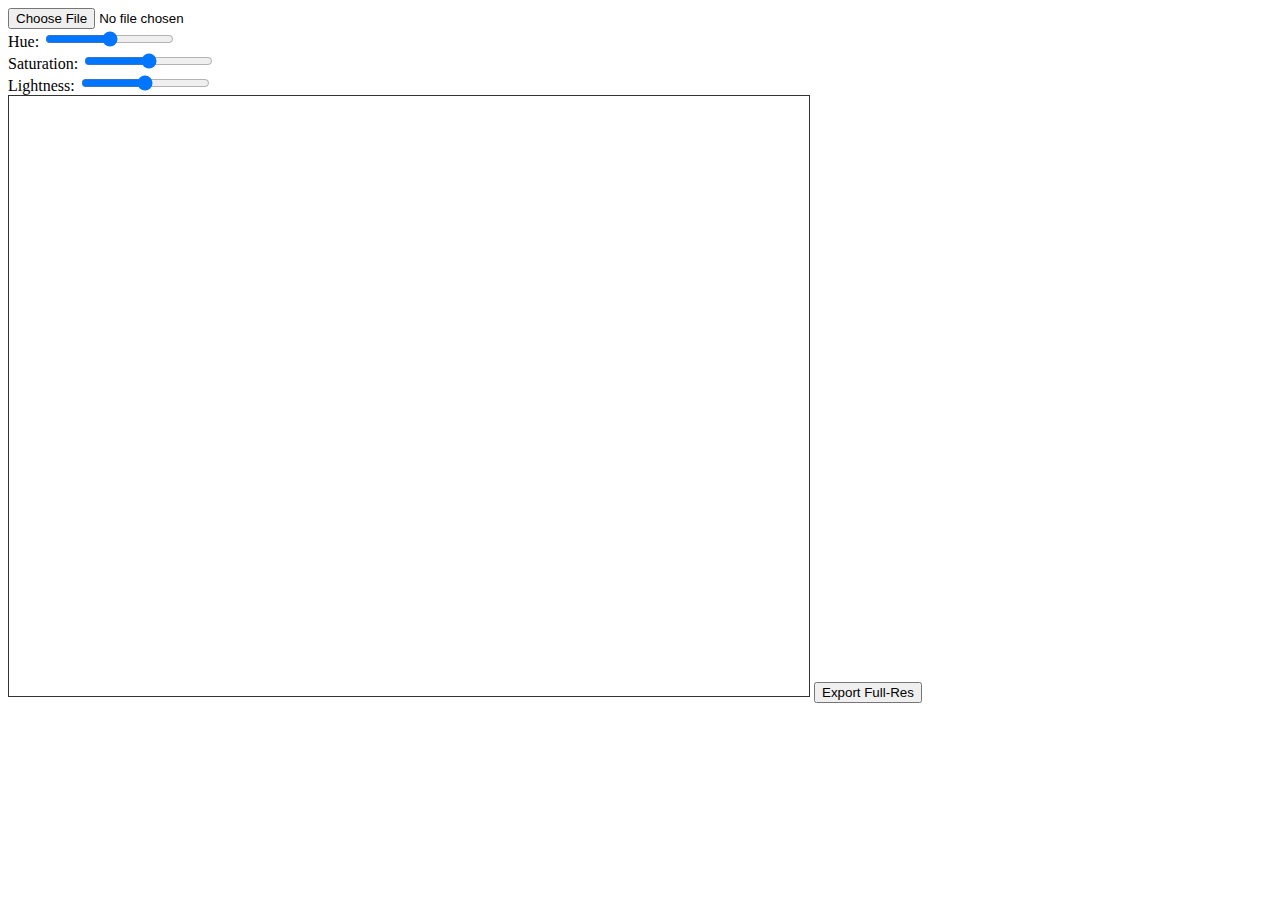
<file: frontend/main.html>
<!DOCTYPE html>
<html lang="en">
<head>
<meta charset="UTF-8">
<title>WebGL HSL Editor</title>
<style>
  canvas { border: 1px solid #333; cursor: grab; }
  .slider-container { display: flex; flex-direction: column; width: 300px; }
</style>
</head>
<body>
<input type="file" id="fileInput">
<div class="slider-container">
  <label>Hue: <input type="range" id="hue" min="-180" max="180" value="0"></label>
  <label>Saturation: <input type="range" id="sat" min="0" max="2" step="0.01" value="1"></label>
  <label>Lightness: <input type="range" id="light" min="0" max="2" step="0.01" value="1"></label>
</div>
<canvas id="glcanvas" width="800" height="600"></canvas>
<button id="exportBtn">Export Full-Res</button>
<script>
    let gl, program, texture;
    let zoom = 1.0, offsetX = 0, offsetY = 0;
    let isDragging = false, lastX, lastY;
    let imgWidth, imgHeight;
    let hue = 0, sat = 1, light = 1;

    const canvas = document.getElementById("glcanvas");
    const hueSlider = document.getElementById("hue");
    const satSlider = document.getElementById("sat");
    const lightSlider = document.getElementById("light");

    // Load image and create thumbnail
    let img = new Image();
    document.getElementById("fileInput").onchange = e => {
    img.src = URL.createObjectURL(e.target.files[0]);
    };
    img.onload = () => {
    imgWidth = img.width;
    imgHeight = img.height;
    initWebGL();
    };

    // Slider events
    [hueSlider, satSlider, lightSlider].forEach(slider => {
    slider.addEventListener("input", () => {
        hue = parseFloat(hueSlider.value);
        sat = parseFloat(satSlider.value);
        light = parseFloat(lightSlider.value);
        drawImage();
    });
    });

    // Zoom & Pan
    canvas.addEventListener("wheel", e => {
    e.preventDefault();
    zoom *= e.deltaY > 0 ? 0.9 : 1.1;
    drawImage();
    });

    canvas.addEventListener("mousedown", e => {
    isDragging = true;
    lastX = e.clientX;
    lastY = e.clientY;
    });
    canvas.addEventListener("mousemove", e => {
    if (isDragging) {
        offsetX += (e.clientX - lastX) / zoom;
        offsetY += (e.clientY - lastY) / zoom;
        lastX = e.clientX;
        lastY = e.clientY;
        drawImage();
    }
    });
    canvas.addEventListener("mouseup", () => isDragging = false);
    canvas.addEventListener("mouseleave", () => isDragging = false);

    // --- WebGL setup ---
    function initWebGL() {
    gl = canvas.getContext("webgl");
    if (!gl) { alert("WebGL not supported"); return; }

    // Vertex shader
    const vsSource = `
        attribute vec2 aPos;
        attribute vec2 aTex;
        varying vec2 vTex;
        uniform float uZoom;
        uniform vec2 uOffset;
        void main() {
        gl_Position = vec4(aPos, 0, 1);
        vTex = (aTex - 0.5)/uZoom + 0.5 - uOffset;
        }
    `;

    // Fragment shader (HSL adjustment)
    const fsSource = `
        precision mediump float;
        varying vec2 vTex;
        uniform sampler2D uTexture;
        uniform float uHue;
        uniform float uSat;
        uniform float uLight;

        vec3 rgb2hsl(vec3 c){
            float maxC = max(c.r,max(c.g,c.b));
            float minC = min(c.r,min(c.g,c.b));
            float l = (maxC + minC)/2.0;
            float s = 0.0;
            float h = 0.0;
            if(maxC != minC){
                float d = maxC - minC;
                s = l>0.5? d/(2.0-maxC-minC): d/(maxC+minC);
                if(maxC==c.r) h=(c.g-c.b)/d + (c.g<c.b?6.0:0.0);
                else if(maxC==c.g) h=(c.b-c.r)/d + 2.0;
                else h=(c.r-c.g)/d + 4.0;
                h/=6.0;
            }
            return vec3(h,s,l);
        }

        vec3 hsl2rgb(vec3 c){
            float r, g, b;
            if(c.y==0.0) r=g=b=c.z;
            else{
                float q = c.z<0.5? c.z*(1.0+c.y): c.z+c.y-c.z*c.y;
                float p = 2.0*c.z - q;
                float hk = c.x;
                float t[3];
                t[0]=hk+1.0/3.0;
                t[1]=hk;
                t[2]=hk-1.0/3.0;
                for(int i=0;i<3;i++){
                    if(t[i]<0.0) t[i]+=1.0;
                    if(t[i]>1.0) t[i]-=1.0;
                }
                float tc;
                // r
                tc=t[0]; if(tc<1.0/6.0) r=p+(q-p)*6.0*tc;
                else if(tc<1.0/2.0) r=q;
                else if(tc<2.0/3.0) r=p+(q-p)*(2.0/3.0-tc)*6.0;
                else r=p;
                // g
                tc=t[1]; if(tc<1.0/6.0) g=p+(q-p)*6.0*tc;
                else if(tc<1.0/2.0) g=q;
                else if(tc<2.0/3.0) g=p+(q-p)*(2.0/3.0-tc)*6.0;
                else g=p;
                // b
                tc=t[2]; if(tc<1.0/6.0) b=p+(q-p)*6.0*tc;
                else if(tc<1.0/2.0) b=q;
                else if(tc<2.0/3.0) b=p+(q-p)*(2.0/3.0-tc)*6.0;
                else b=p;
            }
            return vec3(r,g,b);
        }

        void main(){
            vec4 color = texture2D(uTexture,vTex);
            vec3 hsl = rgb2hsl(color.rgb);
            hsl.x += uHue/360.0;
            hsl.y *= uSat;
            hsl.z *= uLight;
            gl_FragColor = vec4(hsl2rgb(hsl), color.a);
        }
    `;

    program = createProgram(vsSource, fsSource);
    gl.useProgram(program);

    // Create quad
    const vertices = new Float32Array([
        -1,-1, 0,0,
        1,-1, 1,0,
        -1, 1, 0,1,
        1, 1, 1,1
    ]);

    const vbo = gl.createBuffer();
    gl.bindBuffer(gl.ARRAY_BUFFER,vbo);
    gl.bufferData(gl.ARRAY_BUFFER,vertices,gl.STATIC_DRAW);

    const aPos = gl.getAttribLocation(program,"aPos");
    const aTex = gl.getAttribLocation(program,"aTex");
    gl.enableVertexAttribArray(aPos);
    gl.vertexAttribPointer(aPos,2,gl.FLOAT,false,16,0);
    gl.enableVertexAttribArray(aTex);
    gl.vertexAttribPointer(aTex,2,gl.FLOAT,false,16,8);

    // Upload texture
    texture = gl.createTexture();
    gl.bindTexture(gl.TEXTURE_2D,texture);
    gl.texImage2D(gl.TEXTURE_2D,0,gl.RGBA,gl.RGBA,gl.UNSIGNED_BYTE,img);
    gl.texParameteri(gl.TEXTURE_2D, gl.TEXTURE_MIN_FILTER, gl.LINEAR);
    gl.texParameteri(gl.TEXTURE_2D, gl.TEXTURE_MAG_FILTER, gl.LINEAR);

    drawImage();
    }

    function drawImage(){
    gl.viewport(0,0,canvas.width,canvas.height);
    gl.clearColor(0,0,0,0);
    gl.clear(gl.COLOR_BUFFER_BIT);

    gl.useProgram(program);
    gl.uniform1f(gl.getUniformLocation(program,"uHue"),hue);
    gl.uniform1f(gl.getUniformLocation(program,"uSat"),sat);
    gl.uniform1f(gl.getUniformLocation(program,"uLight"),light);
    gl.uniform1f(gl.getUniformLocation(program,"uZoom"),zoom);
    gl.uniform2f(gl.getUniformLocation(program,"uOffset"),offsetX,offsetY);

    gl.activeTexture(gl.TEXTURE0);
    gl.bindTexture(gl.TEXTURE_2D,texture);
    gl.uniform1i(gl.getUniformLocation(program,"uTexture"),0);

    gl.drawArrays(gl.TRIANGLE_STRIP,0,4);
    }

    // Helper: create shader program
    function createProgram(vsSource, fsSource){
    const vs = gl.createShader(gl.VERTEX_SHADER);
    gl.shaderSource(vs,vsSource);
    gl.compileShader(vs);
    if(!gl.getShaderParameter(vs,gl.COMPILE_STATUS)) console.error(gl.getShaderInfoLog(vs));

    const fs = gl.createShader(gl.FRAGMENT_SHADER);
    gl.shaderSource(fs,fsSource);
    gl.compileShader(fs);
    if(!gl.getShaderParameter(fs,gl.COMPILE_STATUS)) console.error(gl.getShaderInfoLog(fs));

    const prog = gl.createProgram();
    gl.attachShader(prog,vs);
    gl.attachShader(prog,fs);
    gl.linkProgram(prog);
    if(!gl.getProgramParameter(prog,gl.LINK_STATUS)) console.error(gl.getProgramInfoLog(prog));
    return prog;
    }

    // --- Export full-res ---
    document.getElementById("exportBtn").onclick = () => {
    const fullCanvas = document.createElement("canvas");
    fullCanvas.width = imgWidth;
    fullCanvas.height = imgHeight;
    const ctx = fullCanvas.getContext("2d");
    ctx.drawImage(img, 0, 0);
    // TODO: apply same HSL adjustments to full-res (can use JS or WebGL offscreen)
    const dataURL = fullCanvas.toDataURL("image/png");
    const a = document.createElement("a");
    a.href = dataURL;
    a.download = "edited.png";
    a.click();
    };

</script>
</body>
</html>
</file>
<file: frontend/css/main.css>
body { font-family: sans-serif; background: #222; color: #eee; }
canvas { border: 1px solid #555; display: block; margin-bottom: 1em; }
.controls { display: grid; grid-template-columns: repeat(4, 1fr); gap: 10px; }
.group { background: #333; padding: 8px; border-radius: 6px; }
label { display: block; font-size: 0.8em; margin-bottom: 4px; }
input[type=range] { width: 100%; }

.layer-panel {
  display: flex;
  flex-direction: column;
  gap: 6px;
}

.layer-item {
  display: flex;
  align-items: center;
  gap: 8px;
  padding: 4px 6px;
  background: #222;
  color: #eee;
  border: 1px solid #444;
  cursor: pointer;
}

.layer-item.active {
  background: #0055ff;
  color: #fff;
}

.layer-thumb {
  width: 40px;
  height: 30px;
  object-fit: cover;
  border: 1px solid #555;
}

.layer-name {
  flex: 1;
  background: transparent;
  border: none;
  color: inherit;
  font-size: 14px;
}

.layer-name:focus {
  outline: none;
  background: #333;
}

.layer-controls {
  display: flex;
  gap: 6px;
}
</file>
